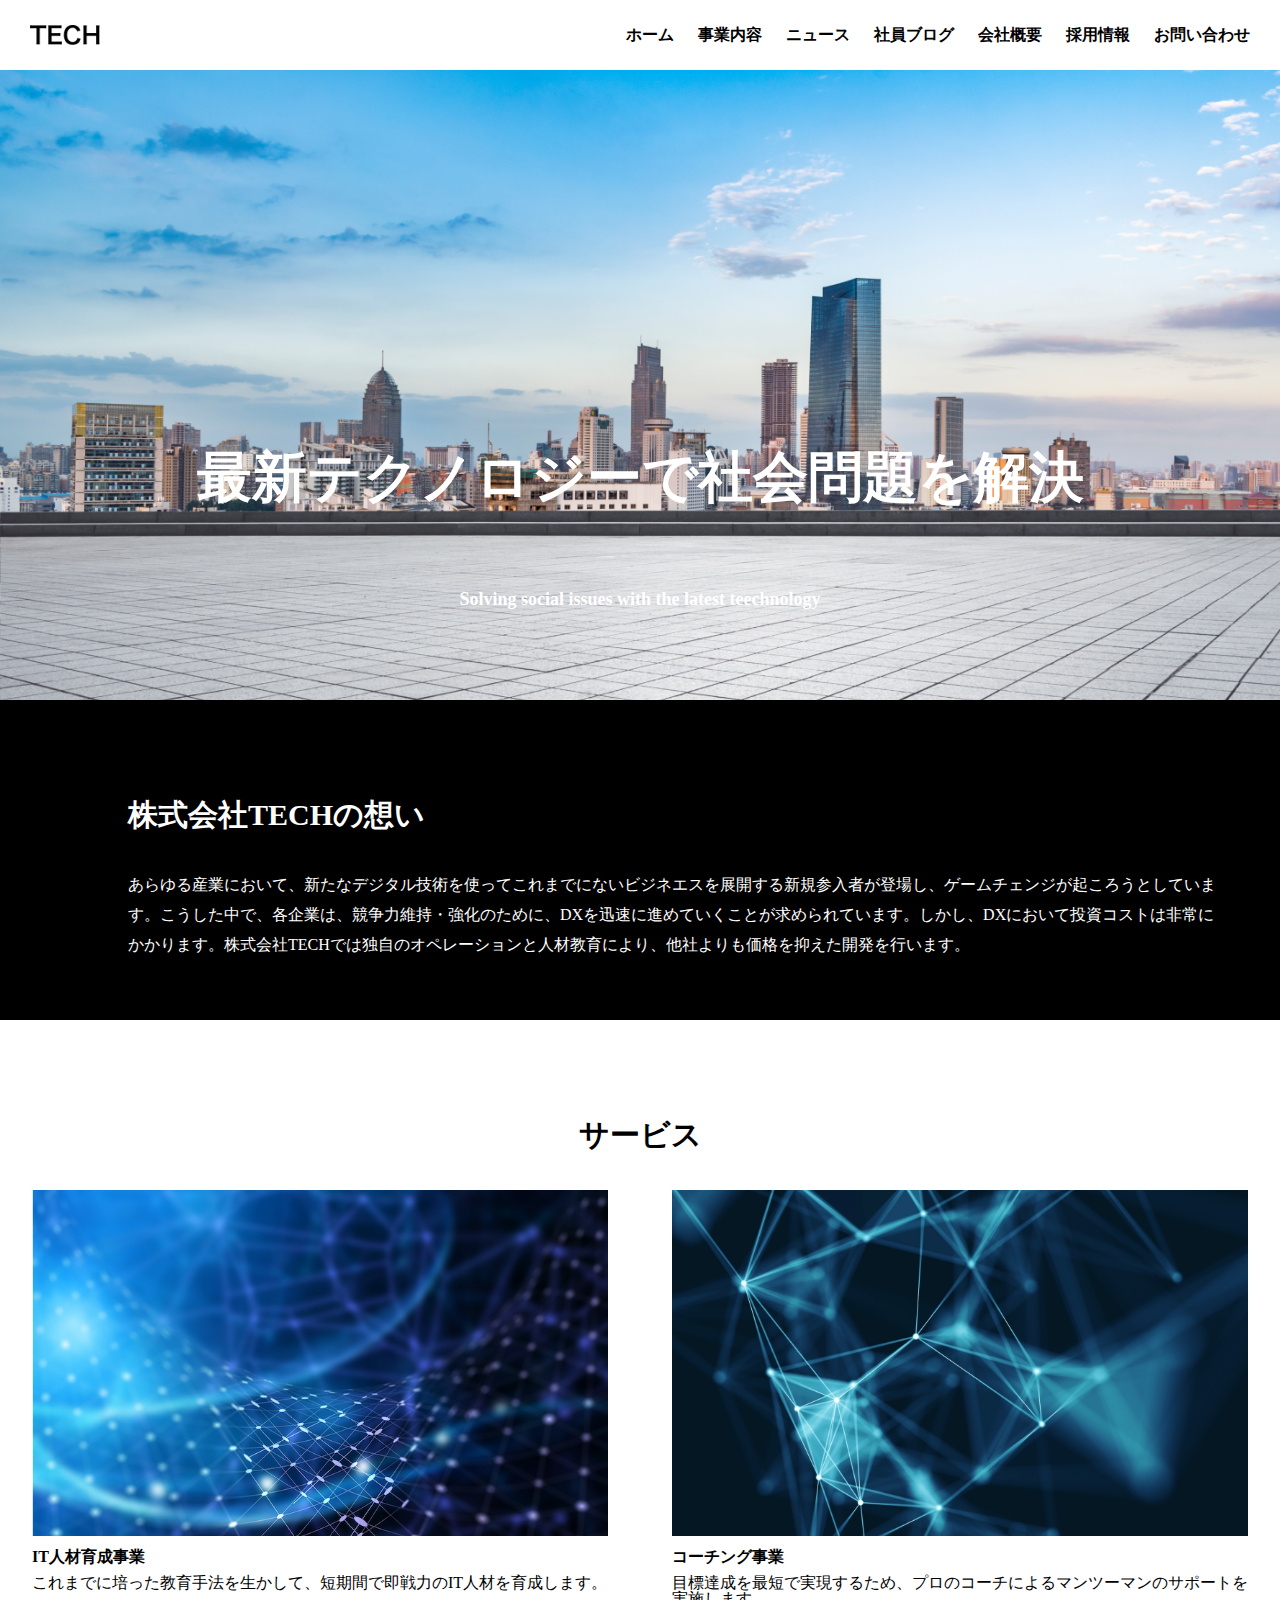
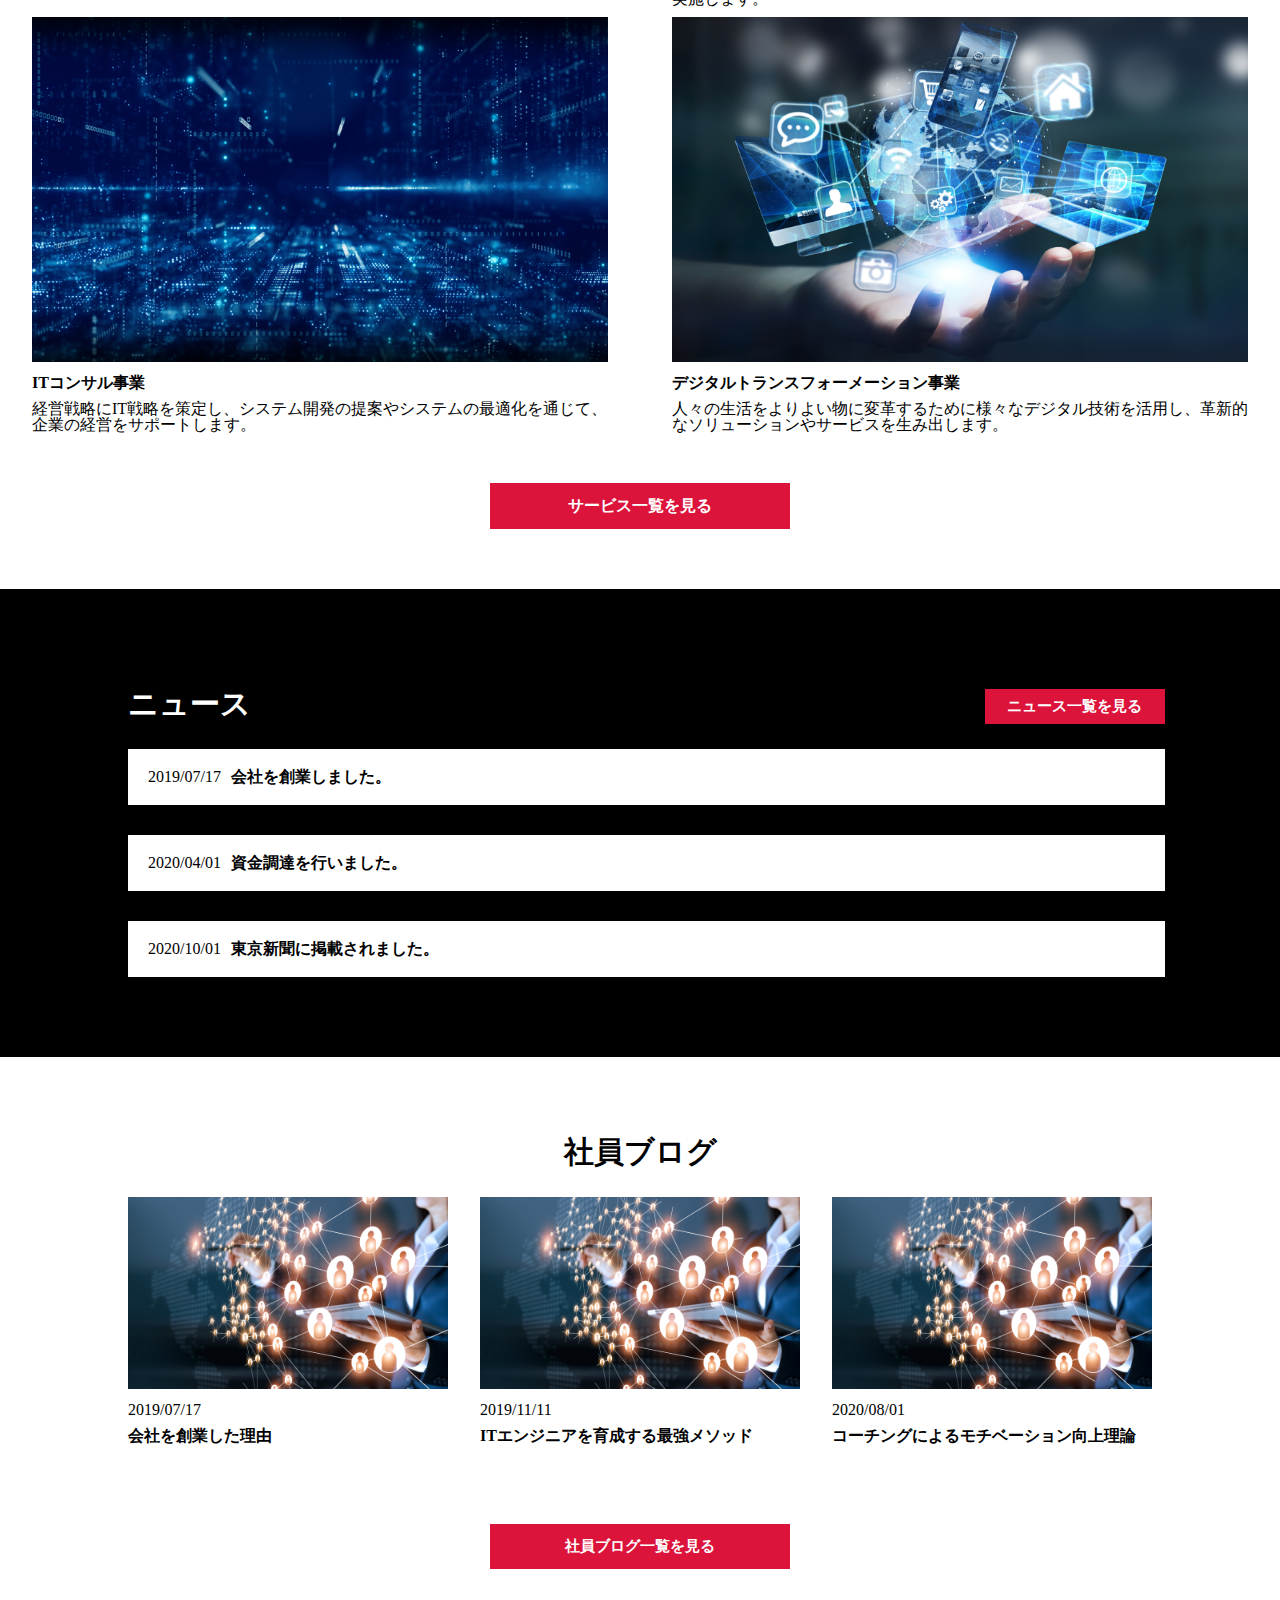
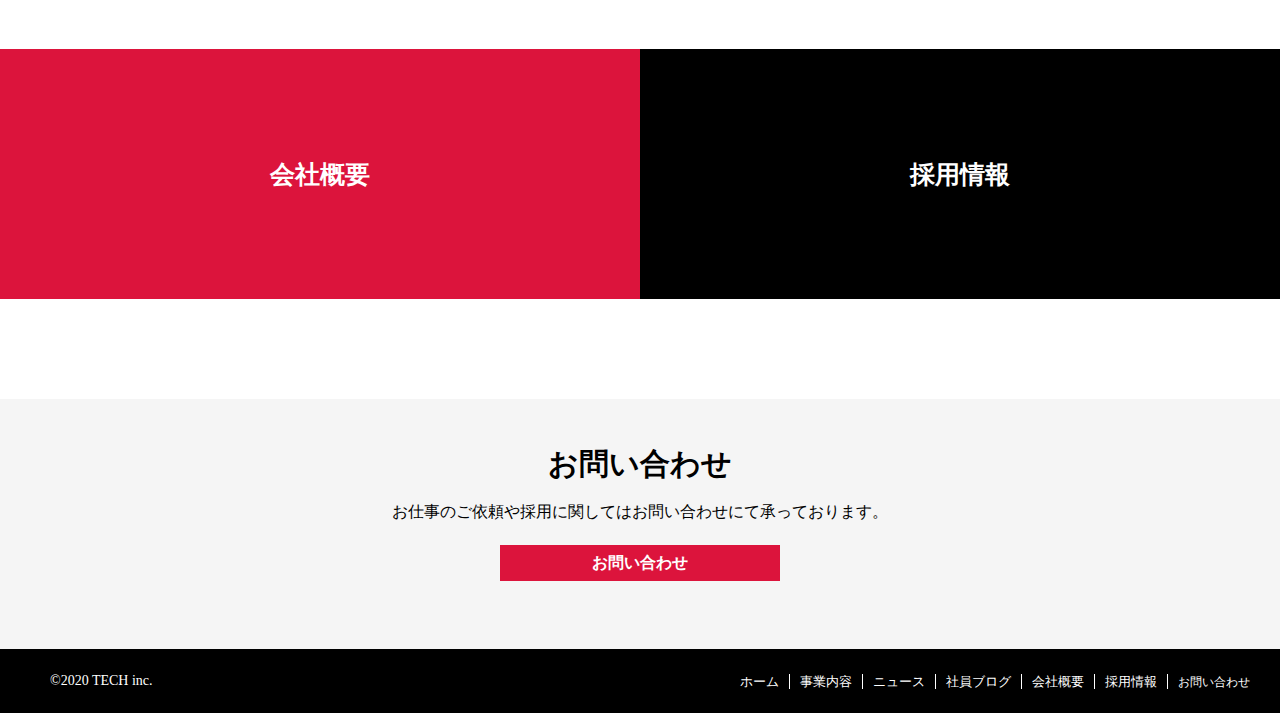
<file: index.htm>
<!DOCTYPE html>
<html lang="ja">
<head>
  <meta charset="UTF-8">
  <meta http-equiv="X-UA-Compatible" content="IE=edge">
  <meta name="viewport" content="width=device-width, initial-scale=1.0">
  <link rel="stylesheet" href=".//css/index.css">
  <link rel="stylesheet" href=".//css/reset.css">
  <title>株式会社TECH</title>
</head>
<body>
    <header class="header">
      <img class="header-img" src="img/logo.png">
      <div class="o">
          <nav class="header-a">
            <ul class="header-b">
              <il><a class="header-c1" href="./index.htm">ホーム</a></il>
              <il><a class="header-c1" href="./service.html">事業内容</a></il>
              <il><a class="header-c1" href="./news.html">ニュース</a></il>
              <il><a class="header-c1" href="./blog.html">社員ブログ</a></il>
              <il><a class="header-c1" href="./company.htm">会社概要</a></il>
              <il><a class="header-c1" href="./recruit.html">採用情報</a></il>
              <il><a class="header-c1" href="./contact.html">お問い合わせ</a></il>
            </ul>
          </nav>
          <nav class="nav" id="nav">
            <ul class="header-li">
              <li><a class="header-p1" href="./index.htm">ホーム</a></li>
              <li><a class="header-p1" href="./service.html">事業内容</a></li>
              <li><a class="header-p1" href="./news.html">ニュース</a></li>
              <li><a class="header-p1" href="./blog.html">社員ブログ</a></li>
              <li><a class="header-p1" href="./company.htm">会社概要</a></li>
              <li><a class="header-p1" href="./recruit.html">採用情報</a></li>
              <li><a class="header-p1" href="./contact.html">お問い合わせ</a></li>
            </ul>
          </nav>
          <div class="menu" id="menu">
            <span class="menu__line--top"></span>
            <span class="menu__line--middle"></span>
            <span class="menu__line--bottom"></span>
          </div>
        </div>
    </header>
  <main> 
      <div class="top1">
        <img class="top-img" src="img/mv.png">
          <h1 class="top1-h1">最新テクノロジーで社会問題を解決<p class="top1-p1">Solving social issues with the latest  teechnology</p></h1>
      </div>
      <div class="top2">
        <h2 class="top2-h2">株式会社TECHの想い</h2>
          <div class="top2-to-service">
              <p class="top2-p1">あらゆる産業において、新たなデジタル技術を使ってこれまでにないビジネエスを展開する新規参入者が登場し、ゲームチェンジが起ころうとしています。こうした中で、各企業は、競争力維持・強化のために、DXを迅速に進めていくことが求められています。しかし、DXにおいて投資コストは非常にかかります。株式会社TECHでは独自のオペレーションと人材教育により、他社よりも価格を抑えた開発を行います。</p>
            </div>
            <div class="service">
              <h2 class="service-h2-h2">サービス</h2>
              <div class="servce-e">
                <div class="service-1">
                  <div class="serviceimg"><img src="./img/service1.png"></div>
                  <h4 class="service-h4-">IT人材育成事業</h4>
                  <p class="service-p">これまでに培った教育手法を生かして、短期間で即戦力のIT人材を育成します。</p>
                </div>
                <div class="service-1">
                  <div class="serviceimg">
                    <img src="./img/service2.png">
                  </div>
                  <h4 class="service-h4-">コーチング事業</h4>
                  <p class="service-p">目標達成を最短で実現するため、プロのコーチによるマンツーマンのサポートを実施します。</p>
                </div>
                <div class="service-1">
                  <div class="serviceimg"><img src="./img/service3.png"></div>
                  <h4 class="service-h4-">ITコンサル事業</h4>
                  <p class="service-p">経営戦略にIT戦略を策定し、システム開発の提案やシステムの最適化を通じて、企業の経営をサポートします。</p>
                </div>
                <div class="service-1">
                  <div class="serviceimg"><img src="./img/service4.png"></div>
                  <div class="h4-p">
                    <h4 class="service-h4-">デジタルトランスフォーメーション事業</h4>
                    <p class="service-p">人々の生活をよりよい物に変革するために様々なデジタル技術を活用し、革新的なソリューションやサービスを生み出します。</p>
                  </div>
                </div>
              </div>
                  <div class="service-to-news">
                      <div class="service-bottom"><a href="./service.html">サービス一覧を見る</a></div>
                          <div class="news">
                            <div class="news-e">
                              <div class="news-r">
                                <div class="news-h2"><h2 class="nwes-h2-h2">ニュース</h2></div>
                                <div class="news-ran"><a href="./news.html">ニュース一覧を見る</a></div>
                              </div>
                              <div class="news-mid">
                                <a class="news-in">2019/07/17<p>会社を創業しました。</p></a>
                                <a class="news-in">2020/04/01<p>資金調達を行いました。</p></a>
                                <a class="news-in">2020/10/01<p>東京新聞に掲載されました。</p></a>
                              </div>
                            </div>
                          </div>
                          <div class="blog">
                            <div class="blog-h2"><h2 class="blog-h2-h2">社員ブログ</h2></div>
                            <div class="blog-mid">
                              <div class="blog-mid-1">
                                <a class="blog-img"><img src="./img/blog.png"></a>
                                <p class="blog-in1">2019/07/17</p>
                                <h4 class="blog-in2">会社を創業した理由</h4>
                              </div>
                              <div class="blog-mid-">
                                <a class="blog-img"><img src="./img/blog.png"></a>
                                <p class="blog-in1">2019/11/11</p>
                                <h4 class="blog-in2">ITエンジニアを育成する最強メソッド</h4>
                              </div>
                              <div class="blog-mid-3">
                                <a class="blog-img"><img src="./img/blog.png"></a>
                                <p class="blog-in1">2020/08/01<p>
                                <h4 class="blog-in2">コーチングによるモチベーション向上理論</h4>
                              </div>
                            </div>
                            <div class="blog-ran"><a href="./blog.html">社員ブログ一覧を見る</a></div>
                          </div>
                          <div class="mid">
                            <a class="a1" href="./company.htm"><h3 class="midl">会社概要</h3></a>
                            <a class="a2" href="./recruit.html"><h3 class="midr">採用情報</h3></a>
                          </div>
                          <div class="bottom">
                            <h3 class="bottom-h3">お問い合わせ</h3>
                            <p class="bottom-p">お仕事のご依頼や採用に関してはお問い合わせにて承っております。</p>
                            <div class="bottom-ran"><a href="./contact.html">お問い合わせ</a></div>
                          </div>
                          <div class="bottom-header">
                            <header class="bottom-header1">
                              <p class="botttom-header-p">&COPY;2020 TECH inc.</p>
                              <nav class="bottom-nav">
                                <ul class="bottom-li">
                                  <li><a class="bottom-headera" href="./index.htm">ホーム</a></li>
                                  <li><a class="bottom-headera" href="./service.html">事業内容</a></li>
                                  <li><a class="bottom-headera" href="./news.html">ニュース</a></li>
                                  <li><a class="bottom-headera" href="./blog.html">社員ブログ</a></li>
                                  <li><a class="bottom-headera" href="./contact.html">会社概要</a></li>
                                  <li><a class="bottom-headera" href="./recruit.html">採用情報</a></li>
                                  <li><a class="bottom-headerb" href="./contact.html">お問い合わせ</a></li>
                                </ul>
                              </nav>
                            </header>
                          </div>
            </div>
    </main>



  <script src="js/main.js"></script>
</body>
</html>
</file>
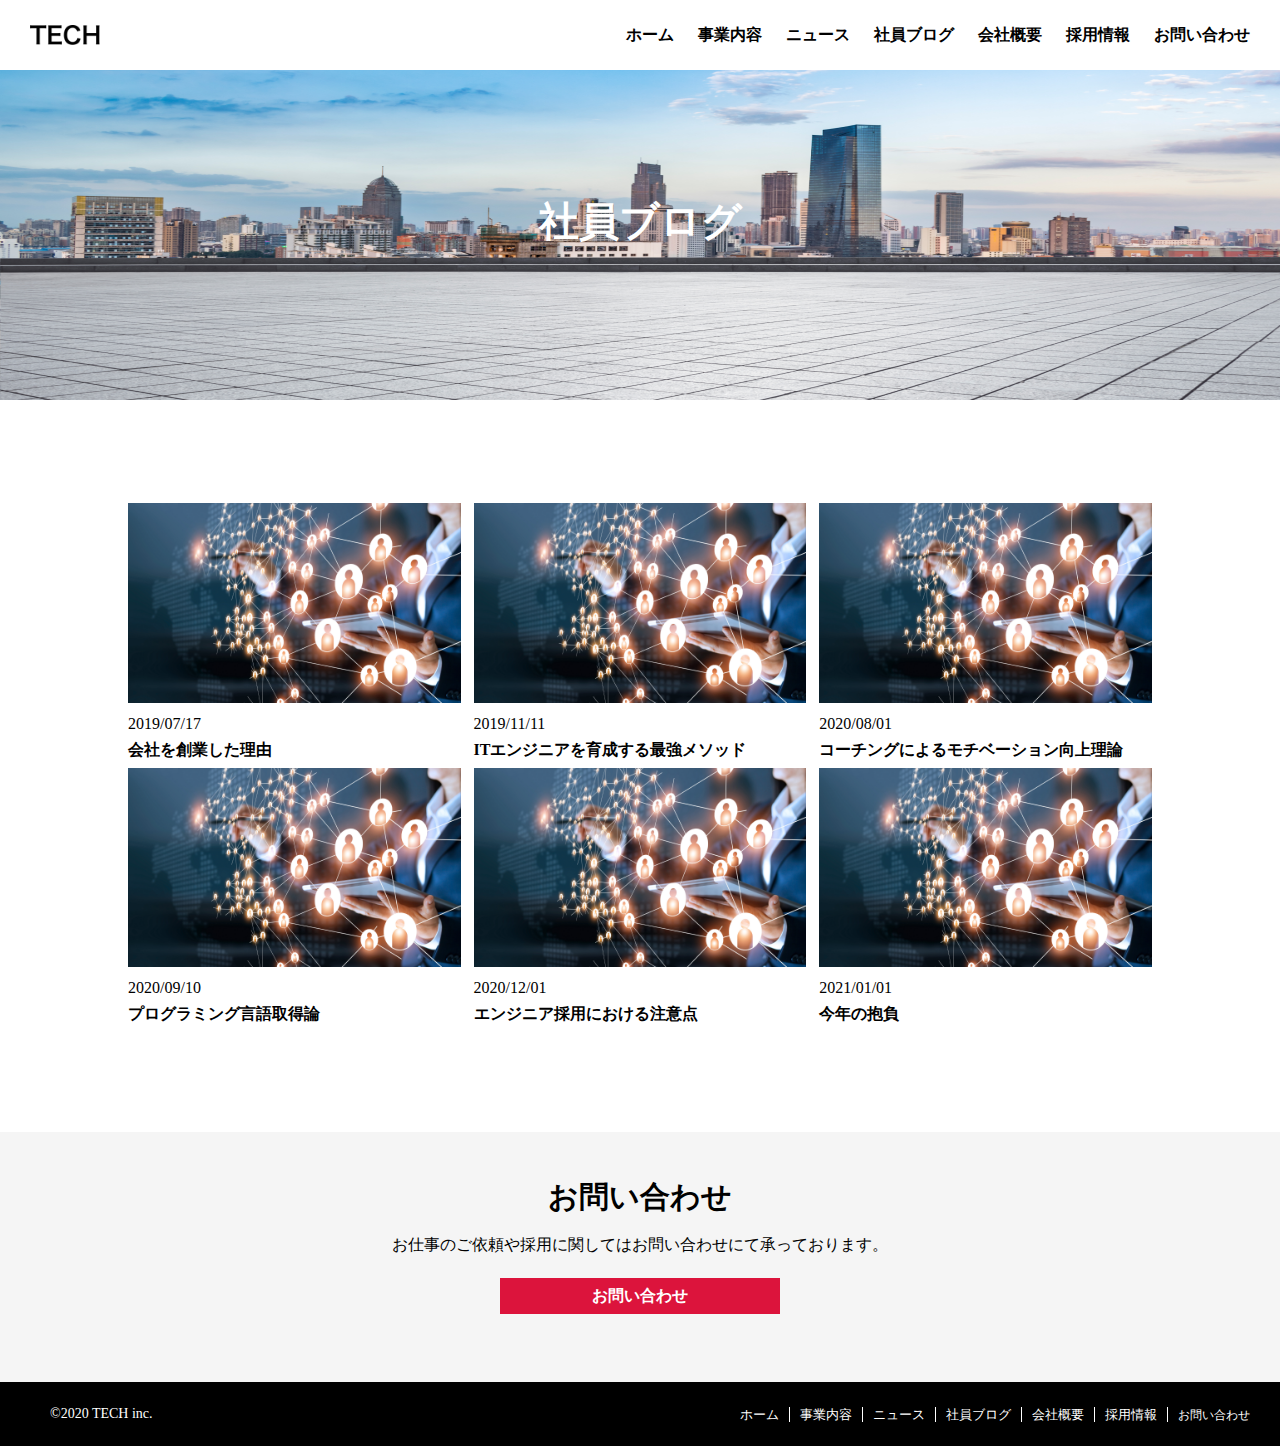
<file: blog.html>
<!DOCTYPE html>
<html lang="ja">

<head>
  <meta charset="UTF-8">
  <meta http-equiv="X-UA-Compatible" content="IE=edge">
  <meta name="viewport" content="width=device-width, initial-scale=1.0">
  <link rel="stylesheet" href=".//css/blog.css">
  <link rel="stylesheet" href=".//css/reset.css">
  <title>株式会社TECH</title>
</head>

<body>
    <header class="header">
      <img class="header-img" src="img/logo.png">
      <div class="o">
        <nav class="header-a">
          <ul class="header-b">
            <il><a class="header-c1" href="./index.htm">ホーム</a></il>
            <il><a class="header-c1" href="./service.html">事業内容</a></il>
            <il><a class="header-c1" href="./news.html">ニュース</a></il>
            <il><a class="header-c1" href="./blog.html">社員ブログ</a></il>
            <il><a class="header-c1" href="./company.htm">会社概要</a></il>
            <il><a class="header-c1" href="./recruit.html">採用情報</a></il>
            <il><a class="header-c1" href="./contact.html">お問い合わせ</a></il>
          </ul>
        </nav>
        <nav class="nav" id="nav">
          <ul class="header-li">
            <li><a class="header-p1" href="./index.htm">ホーム</a></li>
            <li><a class="header-p1" href="./service.html">事業内容</a></li>
            <li><a class="header-p1" href="./news.html">ニュース</a></li>
            <li><a class="header-p1" href="./blog.html">社員ブログ</a></li>
            <li><a class="header-p1" href="./company.htm">会社概要</a></li>
            <li><a class="header-p1" href="./recruit.html">採用情報</a></li>
            <li><a class="header-p1" href="./contact.html">お問い合わせ</a></li>
          </ul>
        </nav>
        <div class="menu" id="menu">
          <span class="menu__line--top"></span>
          <span class="menu__line--middle"></span>
          <span class="menu__line--bottom"></span>
        </div>
      </div>
    </header>
  <main>
    <div class="top1">
      <img class="top-img" src="img/mv.png">
      <h1 class="top1-h1">社員ブログ</h1>
    </div>
    <div class="mid">
      <div class="mid-1">
        <a class="mid-img" href="./blog.html"><img src="img/blog.png"></a>
        <p class="mid-p1">2019/07/17</p>
        <a href="./blog.html" class="mid-p2">会社を創業した理由</a>
      </div>
      <div class="mid-">
        <a class="mid-img" href="./blog.html"><img src="img/blog.png"></a>
        <p class="mid-p1">2019/11/11</p>
        <a href="./blog.html" class="mid-p2">ITエンジニアを育成する最強メソッド</a>
      </div>
      <div class="mid-3">
        <a class="mid-img" href="./blog.html"><img src="img/blog.png"></a>
        <p class="mid-p1">2020/08/01</p>
        <a href="./blog.html"><p class="mid-p2">コーチングによるモチベーション向上理論</p></a>
      </div>
      <div class="mid-4">
        <a class="mid-img" href="./blog.html"><img src="img/blog.png"></a>
        <p class="mid-p1">2020/09/10</p>
        <a href="./blog.html" ><p class="mid-p2">プログラミング言語取得論</p></a>
      </div>
      <div class="mid-">
        <a class="mid-img" href="./blog.html"><img src="img/blog.png"></a>
        <p class="mid-p1">2020/12/01</p>
        <a href="./blog.html" class="mid-p2">エンジニア採用における注意点</a>
      </div>
      <div class="mid-6">
        <a class="mid-img" href="./blog.html"><img src="img/blog.png"></a>
        <p class="mid-p1">2021/01/01</p>
        <a href="./blog.html" class="mid-p2">今年の抱負</a>
      </div>
    </div>
      <div class="bottom">
        <h3 class="bottom-h3">お問い合わせ</h3>
        <p class="bottom-p">お仕事のご依頼や採用に関してはお問い合わせにて承っております。</p>
        <div class="bottom-ran"><a href="./contact.html">お問い合わせ</a></div>
      </div>
      <div class="bottom-header">
        <header class="bottom-header1">
          <p class="botttom-a">&COPY;2020 TECH inc.</p>
          <nav class="bottom-nav">
            <ul class="bottom-li">
              <li><a class="bottom-headera" href="./index.htm">ホーム</a></li>
              <li><a class="bottom-headera" href="./service.html">事業内容</a></li>
              <li><a class="bottom-headera" href="./news.html">ニュース</a></li>
              <li><a class="bottom-headera" href="./blog.html">社員ブログ</a></li>
              <li><a class="bottom-headera" href="./contact.html">会社概要</a></li>
              <li><a class="bottom-headera" href="./recruit.html">採用情報</a></li>
              <li><a class="bottom-headerb" href="./contact.html">お問い合わせ</a></li>
            </ul>
          </nav>
        </header>
      </div>
    </div>
  </main>



  <script src="js/main.js"></script>
</body>

</html>
</file>
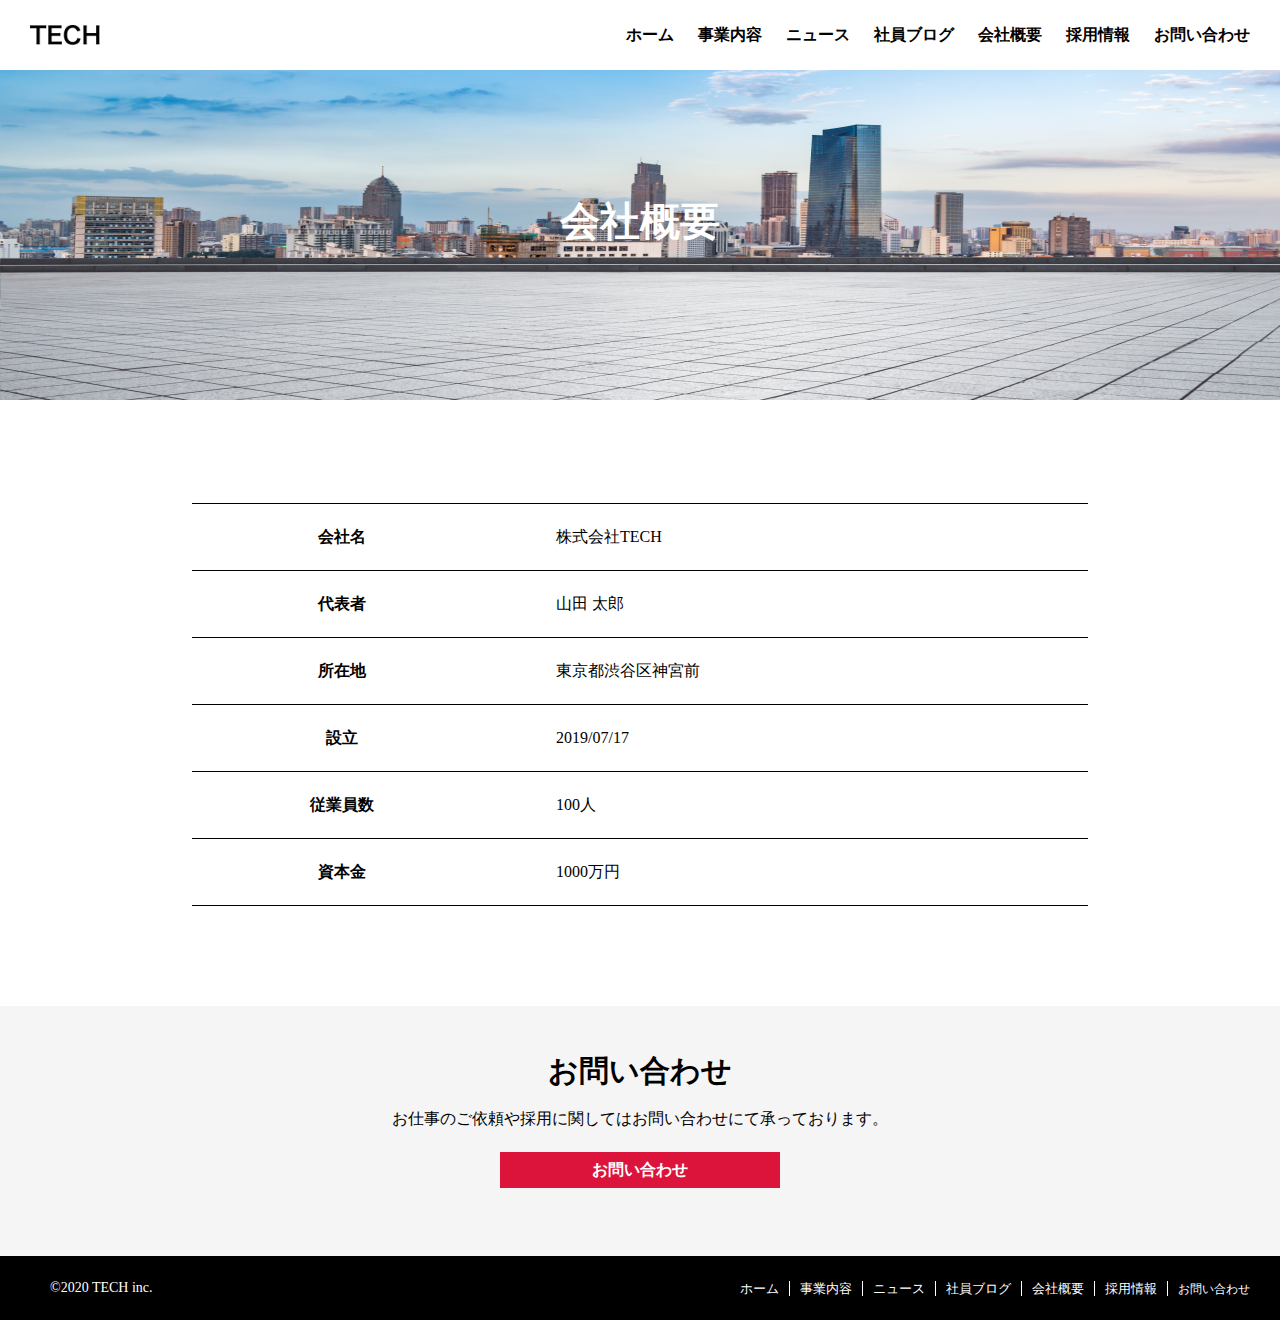
<file: company.htm>
<!DOCTYPE html>
<html lang="ja">

<head>
  <meta charset="UTF-8">
  <meta http-equiv="X-UA-Compatible" content="IE=edge">
  <meta name="viewport" content="width=device-width, initial-scale=1.0">
  <link rel="stylesheet" href=".//css/company.css">
  <link rel="stylesheet" href=".//css/reset.css">
  <title>株式会社TECH</title>
</head>

<body>
    <header class="header">
      <img class="header-img" src="img/logo.png">
      <div class="o">
        <nav class="header-a">
          <ul class="header-b">
            <il><a class="header-c1" href="./index.htm">ホーム</a></il>
            <il><a class="header-c1" href="./service.html">事業内容</a></il>
            <il><a class="header-c1" href="./news.html">ニュース</a></il>
            <il><a class="header-c1" href="./blog.html">社員ブログ</a></il>
            <il><a class="header-c1" href="./company.htm">会社概要</a></il>
            <il><a class="header-c1" href="./recruit.html">採用情報</a></il>
            <il><a class="header-c1" href="./contact.html">お問い合わせ</a></il>
          </ul>
        </nav>
        <nav class="nav" id="nav">
          <ul class="header-li">
            <li><a class="header-p1" href="./index.htm">ホーム</a></li>
            <li><a class="header-p1" href="./service.html">事業内容</a></li>
            <li><a class="header-p1" href="./news.html">ニュース</a></li>
            <li><a class="header-p1" href="./blog.html">社員ブログ</a></li>
            <li><a class="header-p1" href="./company.htm">会社概要</a></li>
            <li><a class="header-p1" href="./recruit.html">採用情報</a></li>
            <li><a class="header-p1" href="./contact.html">お問い合わせ</a></li>
          </ul>
        </nav>
        <div class="menu" id="menu">
          <span class="menu__line--top"></span>
          <span class="menu__line--middle"></span>
          <span class="menu__line--bottom"></span>
        </div>
      </div>
    </header>
  <main>
    <div class="top1">
      <img class="top-img" src="img/mv.png">
      <h1 class="top1-h1">会社概要</h1>
    </div>
    <div class="mid">
      <div class="mid-">
        <table>
          <tr>
            <th>会社名</th>
            <td>株式会社TECH</td>
          </tr>
        </table>
      </div>
      <div class="mid-">
        <table>
          <tr>
            <th>代表者</th>
            <td>山田 太郎</td>
          </tr>
        </table>
      </div>
      <div class="mid-">
        <table>
          <tr>
            <th>所在地</th>
            <td>東京都渋谷区神宮前</td>
          </tr>
        </table>
      </div>
      <div class="mid-">
        <table>
          <tr>
            <th>設立</th>
            <td>2019/07/17</td>
          </tr>
        </table>
      </div>
      <div class="mid-">
        <table>
          <tr>
            <th>従業員数</th>
            <td>100人</td>
          </tr>
        </table>
      </div>
      <div class="mid-">
        <table>
          <tr>
            <th>資本金</th>
            <td>1000万円</td>
          </tr>
        </table>
      </div>
    </div>
      <div class="bottom">
        <h3 class="bottom-h3">お問い合わせ</h3>
        <p class="bottom-p">お仕事のご依頼や採用に関してはお問い合わせにて承っております。</p>
        <div class="bottom-ran"><a href="./contact.html">お問い合わせ</a></div>
      </div>
      <div class="bottom-header">
        <header class="bottom-header1">
          <p class="botttom-a">&COPY;2020 TECH inc.</p>
          <nav class="bottom-nav">
            <ul class="bottom-li">
              <li><a class="bottom-headera" href="./index.htm">ホーム</a></li>
              <li><a class="bottom-headera" href="./service.html">事業内容</a></li>
              <li><a class="bottom-headera" href="./news.html">ニュース</a></li>
              <li><a class="bottom-headera" href="./blog.html">社員ブログ</a></li>
              <li><a class="bottom-headera" href="./contact.html">会社概要</a></li>
              <li><a class="bottom-headera" href="./recruit.html">採用情報</a></li>
              <li><a class="bottom-headerb" href="./contact.html">お問い合わせ</a></li>
            </ul>
          </nav>
        </header>
      </div>
    </div>
  </main>



  <script src="js/main.js"></script>
</body>

</html>
</file>
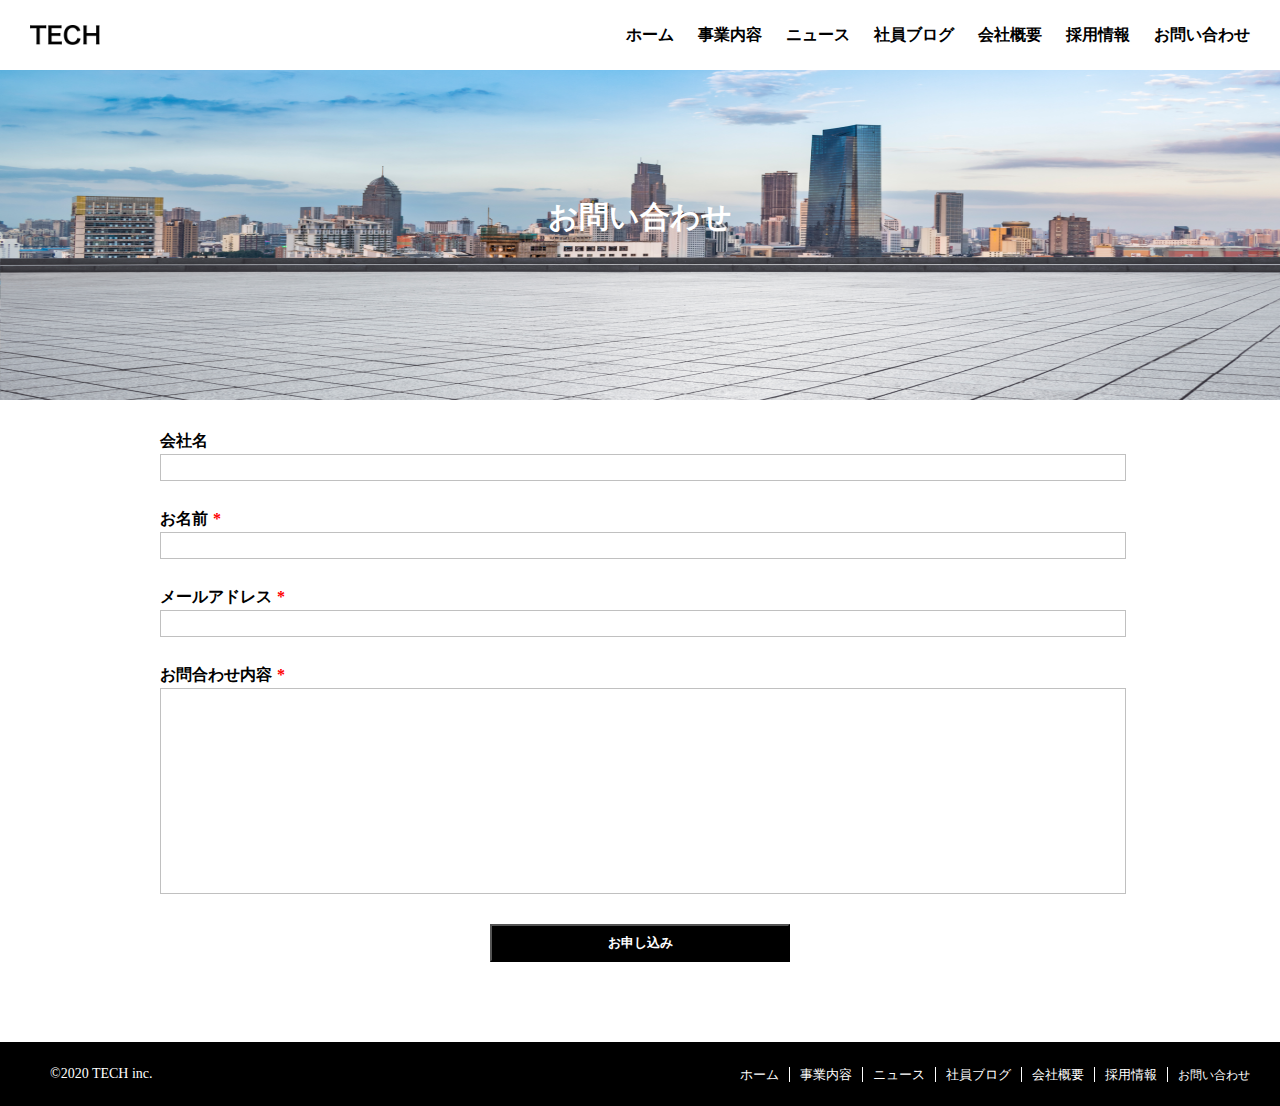
<file: contact.html>
<!DOCTYPE html>
<html lang="ja">

<head>
  <meta charset="UTF-8">
  <meta http-equiv="X-UA-Compatible" content="IE=edge">
  <meta name="viewport" content="width=device-width, initial-scale=1.0">
  <link rel="stylesheet" href=".//css/contact.css">
  <link rel="stylesheet" href=".//css/reset.css">
  <title>株式会社TECH</title>
</head>

<body>
    <header class="header">
      <img class="header-img" src="img/logo.png">
      <div class="o">
        <nav class="header-a">
          <ul class="header-b">
            <il><a class="header-c1" href="./index.htm">ホーム</a></il>
            <il><a class="header-c1" href="./service.html">事業内容</a></il>
            <il><a class="header-c1" href="./news.html">ニュース</a></il>
            <il><a class="header-c1" href="./blog.html">社員ブログ</a></il>
            <il><a class="header-c1" href="./company.htm">会社概要</a></il>
            <il><a class="header-c1" href="./recruit.html">採用情報</a></il>
            <il><a class="header-c1" href="./contact.html">お問い合わせ</a></il>
          </ul>
        </nav>
        <nav class="nav" id="nav">
          <ul class="header-li">
            <li><a class="header-p1" href="./index.htm">ホーム</a></li>
            <li><a class="header-p1" href="./service.html">事業内容</a></li>
            <li><a class="header-p1" href="./news.html">ニュース</a></li>
            <li><a class="header-p1" href="./blog.html">社員ブログ</a></li>
            <li><a class="header-p1" href="./company.htm">会社概要</a></li>
            <li><a class="header-p1" href="./recruit.html">採用情報</a></li>
            <li><a class="header-p1" href="./contact.html">お問い合わせ</a></li>
          </ul>
        </nav>
        <div class="menu" id="menu">
          <span class="menu__line--top"></span>
          <span class="menu__line--middle"></span>
          <span class="menu__line--bottom"></span>
        </div>
      </div>
    </header>
  <main>
    <div class="top1">
      <img class="top-img" src="img/mv.png">
      <h1 class="top1-h1">お問い合わせ</h1>
    </div>
    <div class="mid">
      <form action="" method="POST">
        <div class="mid-">
            <h4>会社名</h4>
            <input type="text">
        </div>
        <div class="mid-">
          <h4>お名前<span>*</span></h4>
          <input type="text" required>
        </div>
        <div class="mid-">
          <h4>メールアドレス<span>*</span></h4>
          <input type="email" required="required">
        </div>
        <div class="mid-">
          <h4>お問合わせ内容<span>*</span></h4>
          <textarea name="text" cols="30" rows="3" required="required"></textarea>
        </div>
        <div class="mid-5">
          <input type="submit" value="お申し込み" class="mid-submit">
        </div>
      </form>
    </div>
      <div class="bottom-header">
        <header class="bottom-header1">
          <p class="botttom-a"> &COPY;2020 TECH inc.</p>
          <nav class="bottom-nav">
            <ul class="bottom-li">
              <li><a class="bottom-headera" href="./index.htm">ホーム</a></li>
              <li><a class="bottom-headera" href="./service.html">事業内容</a></li>
              <li><a class="bottom-headera" href="./news.html">ニュース</a></li>
              <li><a class="bottom-headera" href="./blog.html">社員ブログ</a></li>
              <li><a class="bottom-headera" href="./contact.html">会社概要</a></li>
              <li><a class="bottom-headera" href="./recruit.html">採用情報</a></li>
              <li><a class="bottom-headerb" href="./contact.html">お問い合わせ</a></li>
            </ul>
          </nav>
        </header>
      </div>
    </div>
  </main>



  <script src="js/main.js"></script>
</body>

</html>
</file>
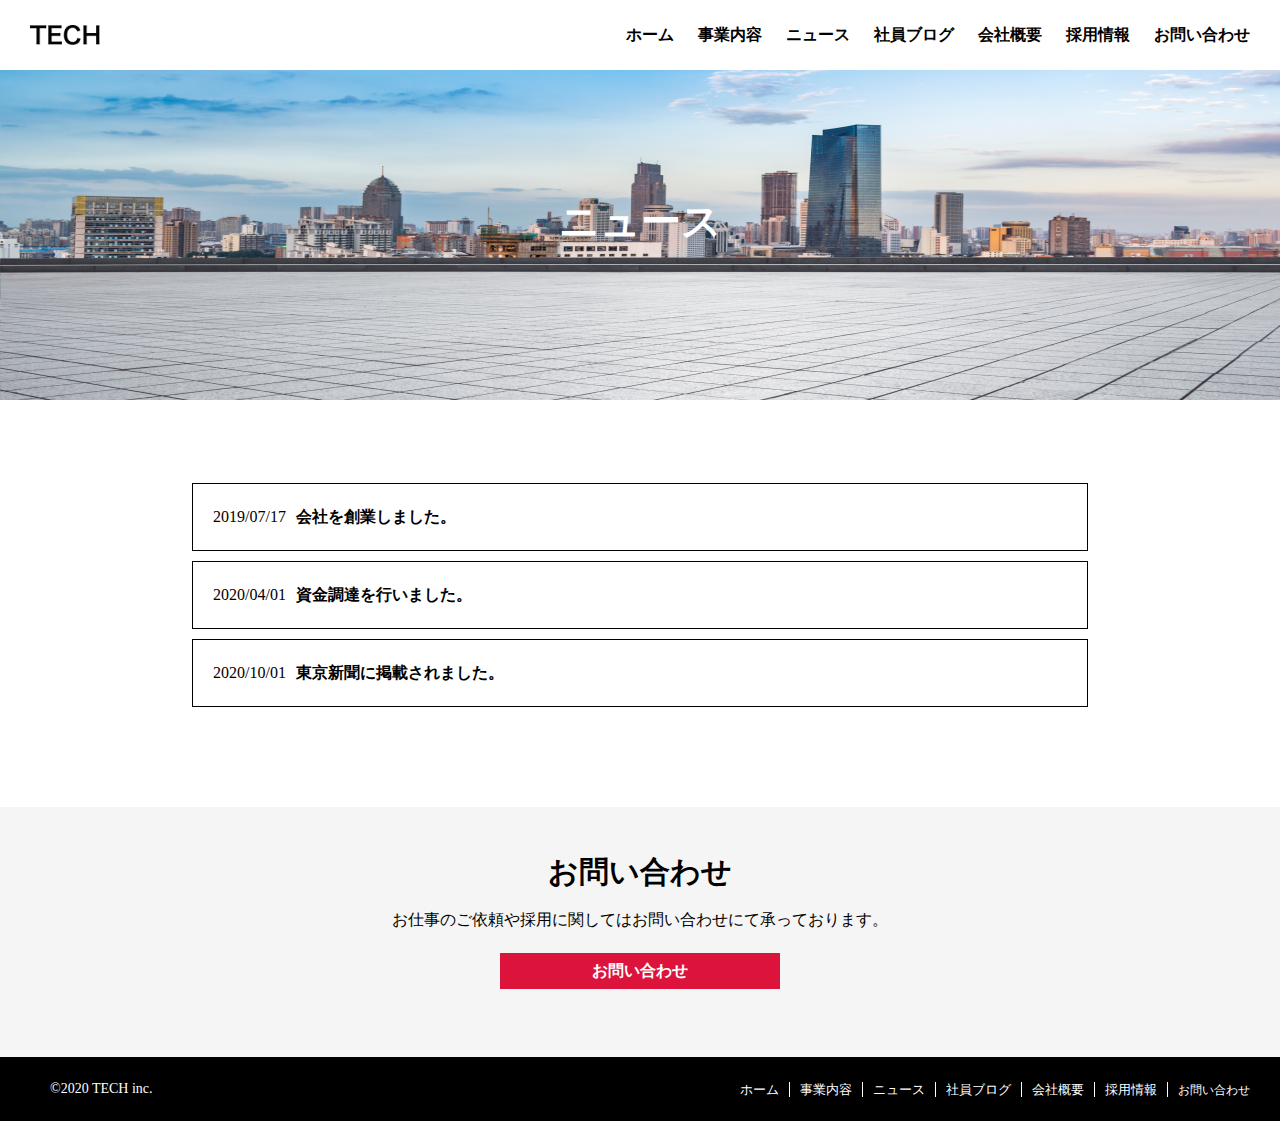
<file: news.html>
<!DOCTYPE html>
<html lang="ja">

<head>
  <meta charset="UTF-8">
  <meta http-equiv="X-UA-Compatible" content="IE=edge">
  <meta name="viewport" content="width=device-width, initial-scale=1.0">
  <link rel="stylesheet" href=".//css/news.css">
  <link rel="stylesheet" href=".//css/reset.css">
  <title>株式会社TECH</title>
</head>

<body>
    <header class="header">
      <img class="header-img" src="img/logo.png">
      <div class="o">
        <nav class="header-a">
          <ul class="header-b">
            <il><a class="header-c1" href="./index.htm">ホーム</a></il>
            <il><a class="header-c1" href="./service.html">事業内容</a></il>
            <il><a class="header-c1" href="./news.html">ニュース</a></il>
            <il><a class="header-c1" href="./blog.html">社員ブログ</a></il>
            <il><a class="header-c1" href="./company.htm">会社概要</a></il>
            <il><a class="header-c1" href="./recruit.html">採用情報</a></il>
            <il><a class="header-c1" href="./contact.html">お問い合わせ</a></il>
          </ul>
        </nav>
        <nav class="nav" id="nav">
          <ul class="header-li">
            <li><a class="header-p1" href="./index.htm">ホーム</a></li>
            <li><a class="header-p1" href="./service.html">事業内容</a></li>
            <li><a class="header-p1" href="./news.html">ニュース</a></li>
            <li><a class="header-p1" href="./blog.html">社員ブログ</a></li>
            <li><a class="header-p1" href="./company.htm">会社概要</a></li>
            <li><a class="header-p1" href="./recruit.html">採用情報</a></li>
            <li><a class="header-p1" href="./contact.html">お問い合わせ</a></li>
          </ul>
        </nav>
        <div class="menu" id="menu">
          <span class="menu__line--top"></span>
          <span class="menu__line--middle"></span>
          <span class="menu__line--bottom"></span>
        </div>
      </div>
    </header>
  <main>
    <div class="top1">
      <img class="top-img" src="img/mv.png">
      <h1 class="top1-h1">ニュース</h1>
    </div>
      <div class="e">
        <div class="mid">
          <a href="./news.html">
            <div class="mid-">
              <p class="mid-p1">2019/07/17</p>
              <p class="mid-p2">会社を創業しました。</p>
            </div>
          </a>
          <a href=>
            <div class="mid-">
              <p class="mid-p1">2020/04/01</p>
              <p class="mid-p2">資金調達を行いました。</p>
            </div>
          </a>
          <a href="">
            <div class="mid-">
              <p class="mid-p1">2020/10/01</p>
              <p class="mid-p2">東京新聞に掲載されました。</p>
            </div>
          </a>
        </div>
      </div>
          <div class="bottom">
            <h3 class="bottom-h3">お問い合わせ</h3>
            <p class="bottom-p">お仕事のご依頼や採用に関してはお問い合わせにて承っております。</p>
            <div class="bottom-ran"><a href="./contact.html">お問い合わせ</a></div>
          </div>
          <div class="bottom-header">
            <header class="bottom-header1">
              <p class="botttom-a">&COPY;2020 TECH inc.</p>
              <nav class="bottom-nav">
                <ul class="bottom-li">
                  <li><a class="bottom-headera" href="./index.htm">ホーム</a></li>
                  <li><a class="bottom-headera" href="./service.html">事業内容</a></li>
                  <li><a class="bottom-headera" href="./news.html">ニュース</a></li>
                  <li><a class="bottom-headera" href="./blog.html">社員ブログ</a></li>
                  <li><a class="bottom-headera" href="./contact.html">会社概要</a></li>
                  <li><a class="bottom-headera" href="./recruit.html">採用情報</a></li>
                  <li><a class="bottom-headerb" href="./contact.html">お問い合わせ</a></li>
                </ul>
              </nav>
            </header>
          </div>
        </div>
  </main>



  <script src="js/main.js"></script>
</body>

</html>
</file>
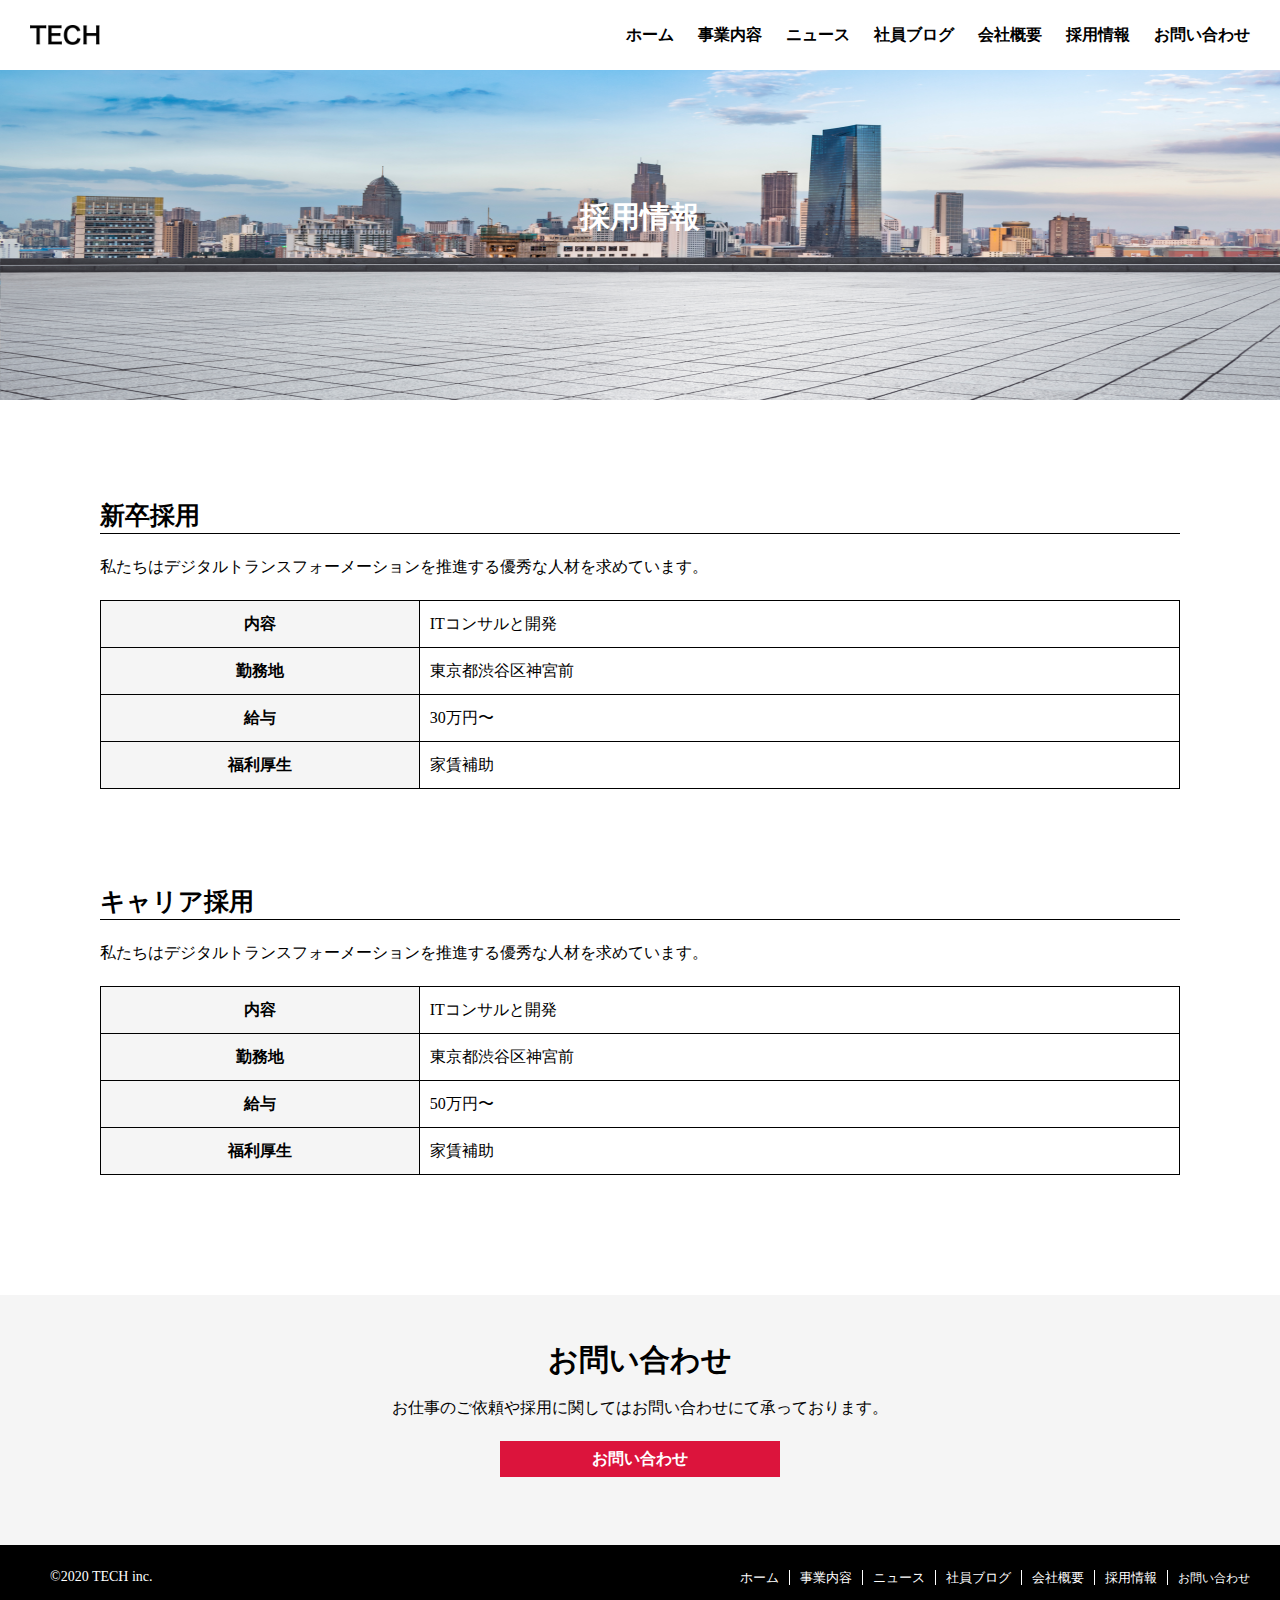
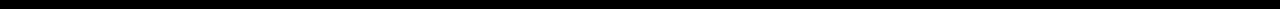
<file: recruit.html>
<!DOCTYPE html>
<html lang="ja">

<head>
  <meta charset="UTF-8">
  <meta http-equiv="X-UA-Compatible" content="IE=edge">
  <meta name="viewport" content="width=device-width, initial-scale=1.0">
  <link rel="stylesheet" href=".//css/recruit.css">
  <link rel="stylesheet" href=".//css/reset.css">
  <title>株式会社TECH</title>
</head>

<body>
      <header class="header">
        <img class="header-img" src="img/logo.png">
        <div class="o">
          <nav class="header-a">
            <ul class="header-b">
              <il><a class="header-c1" href="./index.htm">ホーム</a></il>
              <il><a class="header-c1" href="./service.html">事業内容</a></il>
              <il><a class="header-c1" href="./news.html">ニュース</a></il>
              <il><a class="header-c1" href="./blog.html">社員ブログ</a></il>
              <il><a class="header-c1" href="./company.htm">会社概要</a></il>
              <il><a class="header-c1" href="./recruit.html">採用情報</a></il>
              <il><a class="header-c1" href="./contact.html">お問い合わせ</a></il>
            </ul>
          </nav>
          <nav class="nav" id="nav">
            <ul class="header-li">
              <li><a class="header-p1" href="./index.htm">ホーム</a></li>
              <li><a class="header-p1" href="./service.html">事業内容</a></li>
              <li><a class="header-p1" href="./news.html">ニュース</a></li>
              <li><a class="header-p1" href="./blog.html">社員ブログ</a></li>
              <li><a class="header-p1" href="./company.htm">会社概要</a></li>
              <li><a class="header-p1" href="./recruit.html">採用情報</a></li>
              <li><a class="header-p1" href="./contact.html">お問い合わせ</a></li>
            </ul>
          </nav>
          <div class="menu" id="menu">
            <span class="menu__line--top"></span>
            <span class="menu__line--middle"></span>
            <span class="menu__line--bottom"></span>
          </div>
        </div>
      </header>
  <main>
    <div class="top1">
      <img class="top-img" src="img/mv.png">
      <h1 class="top1-h1">採用情報</h1>
    </div>
    <div class="mid">
      <div class="mid-">
        <h4 class="mid-h4-1">新卒採用</h4>
        <p class="mid-p-1">私たちはデジタルトランスフォーメーションを推進する優秀な人材を求めています。</p>
        <table>
          <tr>
            <th>内容</th>
            <td>ITコンサルと開発</td>
          </tr>
          <tr>
            <th>勤務地</th>
            <td>東京都渋谷区神宮前</td>
          </tr>
          <tr>
            <th>給与</th>
            <td>30万円〜</td>
          </tr>
          <tr>
            <th>福利厚生</th>
            <td>家賃補助</td>
          </tr>
        </table>
      </div>
      <div class="mid-">
        <h4 class="mid-h4-2">キャリア採用</h4>
        <p class="mid-p-2">私たちはデジタルトランスフォーメーションを推進する優秀な人材を求めています。</p>
        <table>
          <tr>
            <th>内容</th>
            <td>ITコンサルと開発</td>
          </tr>
          <tr>
            <th>勤務地</th>
            <td>東京都渋谷区神宮前</td>
          </tr>
          <tr>
            <th>給与</th>
            <td>50万円〜</td>
          </tr>
          <tr>
            <th>福利厚生</th>
            <td>家賃補助</td>
          </tr>
        </table>
      </div>
    </div>
      <div class="bottom">
        <h3 class="bottom-h3">お問い合わせ</h3>
        <p class="bottom-p">お仕事のご依頼や採用に関してはお問い合わせにて承っております。</p>
        <div class="bottom-ran"><a href="./contact.html">お問い合わせ</a></div>
      </div>
      <div class="bottom-header">
        <header class="bottom-header1">
          <p class="botttom-a">&COPY;2020 TECH inc.</p>
          <nav class="bottom-nav">
            <ul class="bottom-li">
              <li><a class="bottom-headera" href="./index.htm">ホーム</a></li>
              <li><a class="bottom-headera" href="./service.html">事業内容</a></li>
              <li><a class="bottom-headera" href="./news.html">ニュース</a></li>
              <li><a class="bottom-headera" href="./blog.html">社員ブログ</a></li>
              <li><a class="bottom-headera" href="./contact.html">会社概要</a></li>
              <li><a class="bottom-headera" href="./recruit.html">採用情報</a></li>
              <li><a class="bottom-headerb" href="./contact.html">お問い合わせ</a></li>
            </ul>
          </nav>
        </header>
      </div>
    </div>
  </main>



  <script src="js/main.js"></script>
</body>

</html>
</file>
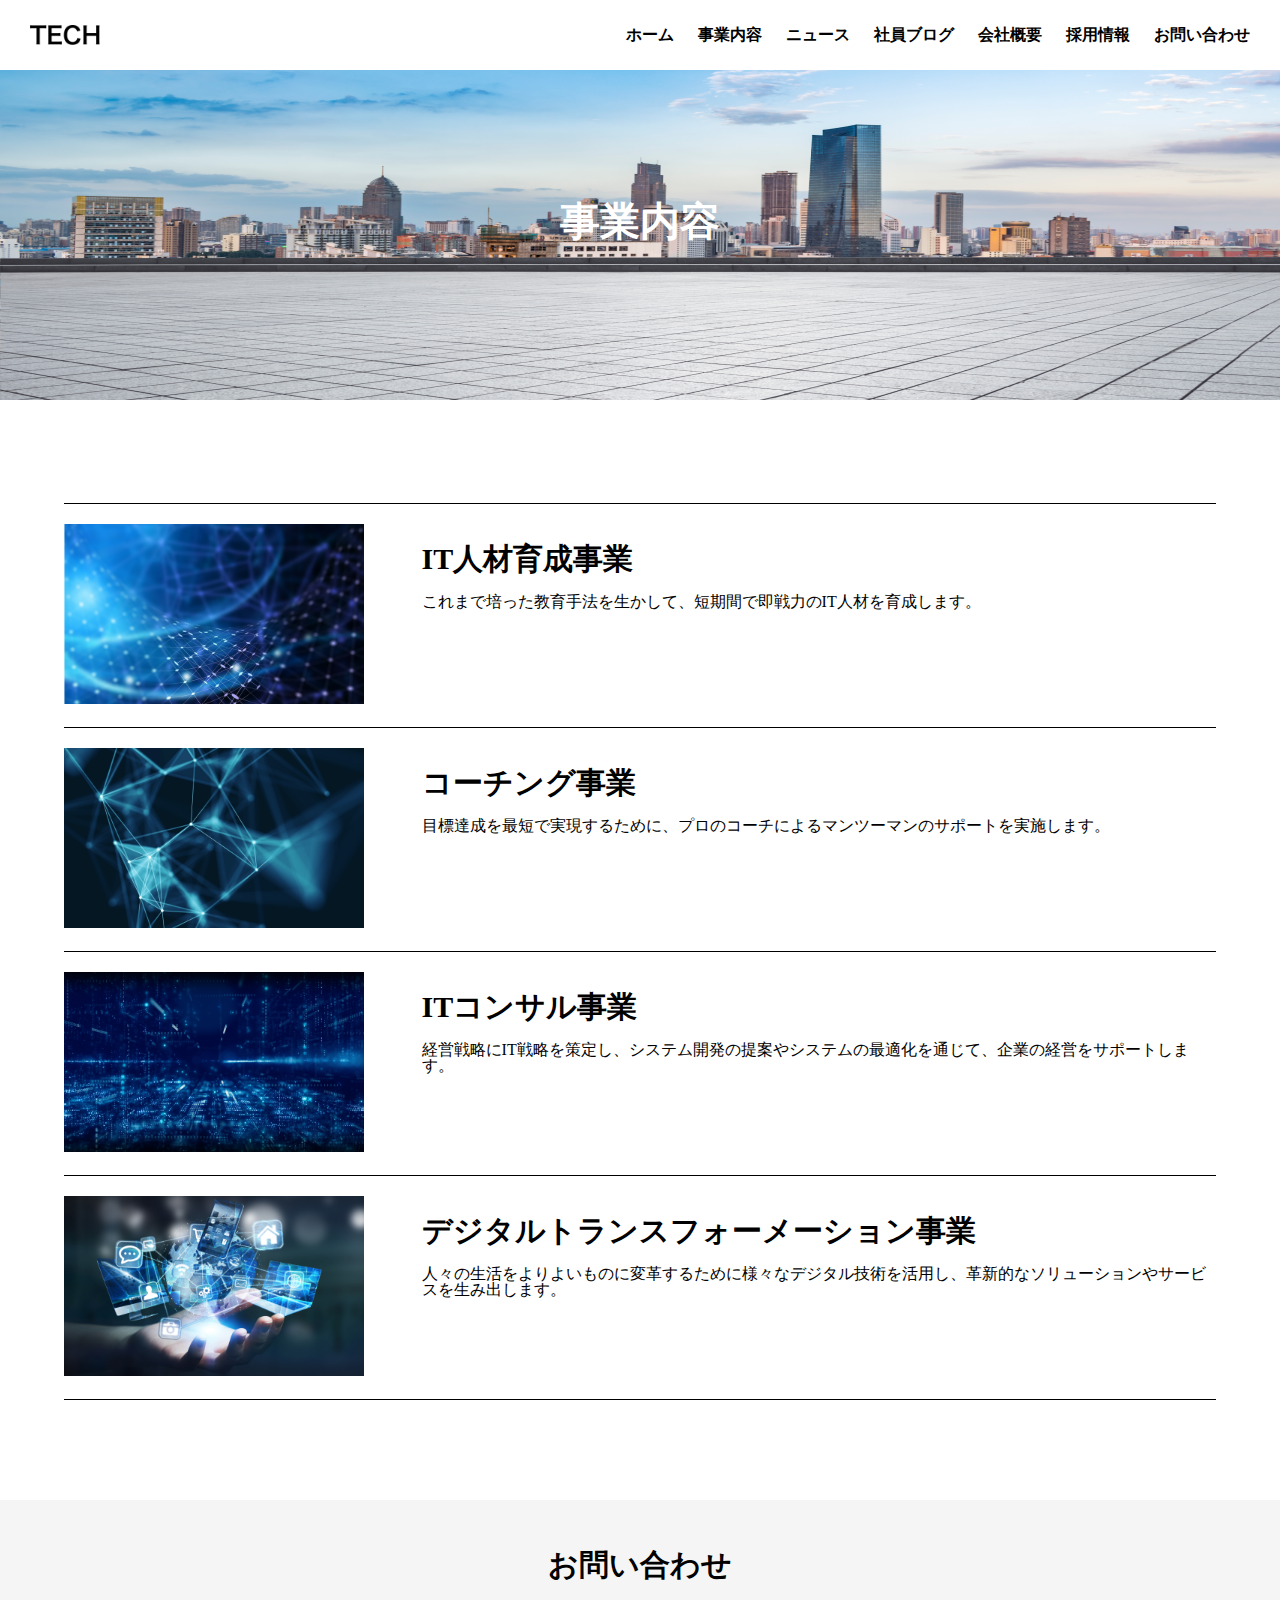
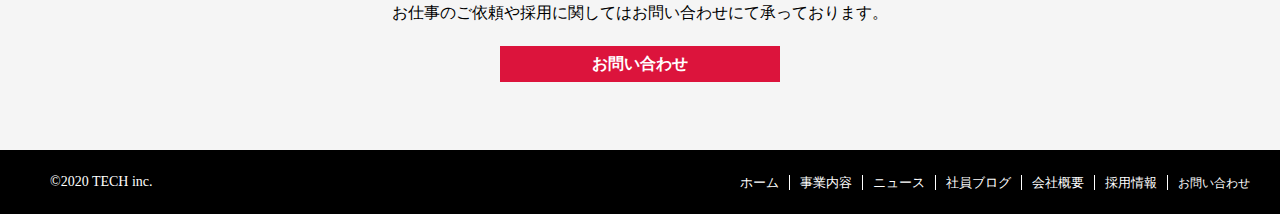
<file: service.html>
<!DOCTYPE html>
<html lang="ja">

<head>
  <meta charset="UTF-8">
  <meta http-equiv="X-UA-Compatible" content="IE=edge">
  <meta name="viewport" content="width=device-width, initial-scale=1.0">
  <link rel="stylesheet" href=".//css/service.css">
  <link rel="stylesheet" href=".//css/reset.css">
  <title>株式会社TECH</title>
</head>

<body>
  <header class="header">
    <img class="header-img" src="img/logo.png">
    <div class="o">
      <nav class="header-a">
        <ul class="header-b">
          <il><a class="header-c1" href="./index.htm">ホーム</a></il>
          <il><a class="header-c1" href="./service.html">事業内容</a></il>
          <il><a class="header-c1" href="./news.html">ニュース</a></il>
          <il><a class="header-c1" href="./blog.html">社員ブログ</a></il>
          <il><a class="header-c1" href="./company.htm">会社概要</a></il>
          <il><a class="header-c1" href="./recruit.html">採用情報</a></il>
          <il><a class="header-c1" href="./contact.html">お問い合わせ</a></il>
        </ul>
      </nav>
      <nav class="nav" id="nav">
        <ul class="header-li">
          <li><a class="header-p1" href="./index.htm">ホーム</a></li>
          <li><a class="header-p1" href="./service.html">事業内容</a></li>
          <li><a class="header-p1" href="./news.html">ニュース</a></li>
          <li><a class="header-p1" href="./blog.html">社員ブログ</a></li>
          <li><a class="header-p1" href="./company.htm">会社概要</a></li>
          <li><a class="header-p1" href="./recruit.html">採用情報</a></li>
          <li><a class="header-p1" href="./contact.html">お問い合わせ</a></li>
        </ul>
      </nav>
      <div class="menu" id="menu">
        <span class="menu__line--top"></span>
        <span class="menu__line--middle"></span>
        <span class="menu__line--bottom"></span>
      </div>
    </div>
  </header>
  <main>
    <div class="top1">
      <img class="top-img" src="img/mv.png">
      <h1 class="top1-h1">事業内容</h1>
    </div>
    <div class="e">
      <div class="mid">
        <div class="mid-">
          <a class="mid-img"><img src="./img/service1.png"></a>
          <div class="mid-in">
            <h2 class="mid-h2">IT人材育成事業</h2>
            <p class="mid-p">これまで培った教育手法を生かして、短期間で即戦力のIT人材を育成します。</p>
          </div>
        </div>
        <div class="mid-">
          <a class="mid-img"><img src="./img/service2.png"></a>
          <div class="mid-in">
            <h2 class="mid-h2">コーチング事業</h2>
            <p class="mid-p">目標達成を最短で実現するために、プロのコーチによるマンツーマンのサポートを実施します。</p>
          </div>
        </div>
        <div class="mid-">
          <a class="mid-img"><img src="./img/service3.png"></a>
          <div class="mid-in">
            <h2 class="mid-h2">ITコンサル事業</h2>
            <p class="mid-p">経営戦略にIT戦略を策定し、システム開発の提案やシステムの最適化を通じて、企業の経営をサポートします。</p>
          </div>
        </div>
        <div class="mid-1">
          <a class="mid-img"><img src="./img/service4.png"></a>
          <div class="mid-in">
            <h2 class="mid-h2">デジタルトランスフォーメーション事業</h2>
            <p class="mid-p">人々の生活をよりよいものに変革するために様々なデジタル技術を活用し、革新的なソリューションやサービスを生み出します。</p>
          </div>
        </div>
      </div>

      <div class="bottom">
        <h3 class="bottom-h3">お問い合わせ</h3>
        <p class="bottom-p">お仕事のご依頼や採用に関してはお問い合わせにて承っております。</p>
        <div class="bottom-ran"><a href="./contact.html">お問い合わせ</a></div>
      </div>
      <div class="bottom-header">
        <header class="bottom-header1">
          <p class="botttom-a">&COPY;2020 TECH inc.</p>
          <nav class="bottom-nav">
            <ul class="bottom-li">
              <li><a class="bottom-headera" href="./index.htm">ホーム</a></li>
              <li><a class="bottom-headera" href="./service.html">事業内容</a></li>
              <li><a class="bottom-headera" href="./news.html">ニュース</a></li>
              <li><a class="bottom-headera" href="./blog.html">社員ブログ</a></li>
              <li><a class="bottom-headera" href="./contact.html">会社概要</a></li>
              <li><a class="bottom-headera" href="./recruit.html">採用情報</a></li>
              <li><a class="bottom-headerb" href="./contact.html">お問い合わせ</a></li>
            </ul>
          </nav>
        </header>
      </div>
    </div>
  </main>



  <script src="js/main.js"></script>
</body>

</html>
</file>
<file: css/index.css>
.header {
  position: fixed;
  top: 0px;
  left: 0px;
  right: 0px;
  align-items: center;
  height: 70px;
  padding: 0 30px;
  z-index: 1;
  display: flex;
  justify-content: space-between;
  background-color: white;

}



@media  (max-width:768px){
  .header-p1{
  text-decoration: none;
  color: blue
}
.nav{
  position: absolute;
  top: 0%;
  height: 100vh;
  width: 100%;
  left: -100%;
  background: #eee;
  background-size: 100vh;
  transition: .7s;
  text-align: center;
}
.nav ul{
  padding-top: 80px;
}
.nav ul li{
  list-style-type: none;
  margin-top: 50px;
}
.menu {
  display: inline-block;
  width: 36px;
  height: 32px;
  cursor: pointer;
  position: relative;
  left: 20px;
}

.menu__line--top,
.menu__line--middle,
.menu__line--bottom {
  display: inline-block;
  width: 100%;
  height: 4px;
  background-color: #000;
  position: absolute;
  transition: 0.5s;
}
.menu__line--top {
  top: 0;
}
.menu__line--middle {
  top: 14px;
}
.menu__line--bottom {
  bottom: 0;
}
.menu.open span:nth-of-type(1) {
  top: 14px;
  transform: rotate(45deg);
}
.menu.open span:nth-of-type(2) {
  opacity: 0;
}
.menu.open span:nth-of-type(3) {
  top: 14px;
  transform: rotate(-45deg);
}
.in{
  transform: translateX(100%);
}
} 

@media(min-width:768px){
  .header-p1{
    display: none;
  }
}

@media(max-width:768px) {
  .header-c1{
    display: none;
  }
}

.header-img {
  width: 70px;
}
@media (min-width:768px) {
  
  .header-c1:hover{
    color: gray;
  }
  
  .header-c1 {
    font-weight: 900;
    text-decoration: none;
    color: #000;
    margin-left: 20px;
  }
  
  .header-li {

    display: flex;
    text-align: right;
    font-size: 17px;
    font-weight: 900;
  }
}




.top-img {
  width: 100vw;
  height: 700px;
  margin: 0px;
  padding-top: 60px;
}


.top1-h1 {
  position: absolute;
  top: 50%;
  text-align: center;
  font-size: 55px;
  width: 100vw;
  height: 100px;
  color: white;
}


.top1-p1 {
  position: absolute;
  top: 60%;
  text-align: center;
  width: 100vw;
  color: white;
  margin-top: 80px;
  font-weight: 700;
  font-size: 18px;
}

.top {
  /* position: relative; */
}

.top2 {
  position: absolute;
  top: 700px;
  background-color: black;
  width: 100vw;
  min-height: 300px;
  max-height: 1000px;
  color: white;

}

.top2-h2 {
  font-size: 30px;
  padding-top: 100px;
  padding-bottom: 40px;
  padding-left: 10%;
}

.top2-p1 {
  padding-left: 10%;
  padding-right: 60px;
  padding-bottom: 60px;
  line-height: 30px;
}

.top2-to-service {
  position: relative;
}



@media (max-width: 768px) {
  .service {
  position: absolute;
  top: 100%;
  color: #000;
  width: 100%;
}

.servce-e {
  /* max-width: 100%; */
  /* display: flex; */
  width: 100%;
  /* min-width: 50vw; */
  /* margin: 0 auto; */
}

.service-1 {
  /* width: 33%; */
  /* height: 200px; */

}

.service-h2-h2 {
  text-align: center;
  margin-top: 100px;
  font-size: 30px;
  padding-bottom: 40px;
  /* width: 120px; */
  /* text-align: center; */
}


.service-h4-{
  padding-top: 10px;
  width: 85vw;
  margin: 0 auto;
}

.service-p{
  margin: 0 auto;
  width: 85vw;
  padding-top: 10px;
  padding-bottom: 10px;
}

.serviceimg{
  text-align: center;
}

.serviceimg img{
  width: 85vw;
  /* max-width: 100%; */
  /* min-width: 100%; */
  /* max-width: 50%; */
  /* text-align: center; */
}


.service-bottom:hover{
  background-color: #ed647f;
}

.service-bottom {
  margin: 0 auto;
  width: 300px;
  text-align: center;
  background-color: crimson;
  padding-top: 15px;
  padding-bottom: 15px;
  font-weight: 600;
  margin-top: 40px;
}

.service-bottom a{
  text-decoration: none;
  color: #fff;
}

}





@media(min-width:768px){
  .service {
  position: absolute;
  top: 100%;
  /* text-align: center; */
  color: #000;
  /* max-width: 100vw; */
  /* text-align: center; */
  width: 100%;
}

.servce-e {
  /* max-width: 100%; */
  display: flex;
  width: 100%;
  /* min-width: 50vw; */
  flex-wrap:wrap;
  margin: 0 auto;
}

.service-1 {
  /* width: 33%; */
  /* height: 200px; */
  margin: 0 auto;

}

.service-h2-h2 {
  text-align: center;
  margin-top: 100px;
  font-size: 30px;
  padding-bottom: 40px;
  /* width: 120px; */
  /* text-align: center; */
}


.service-h4-{
  padding-top: 10px;

}

.service-p{
  /* margin: 0 auto; */
  width: 45vw;
  padding-top: 10px;
  padding-bottom: 10px;
}

.serviceimg img{
  width: 45vw;
}


.service-bottom:hover{
  background-color: #ed647f;
}

.service-bottom {
  margin: 0 auto;
  width: 300px;
  text-align: center;
  background-color: crimson;
  padding-top: 15px;
  padding-bottom: 15px;
  font-weight: 600;
  margin-top: 40px;
}

.service-bottom a{
  text-decoration: none;
  color: #fff;
}

}


.service-to-news {
  position: relative;
}

.news{
  margin-top: 60px;
  /* width: 100%; */
  background-color: black;
  /* margin-left: 20%; */
}
.news-h2{
  margin-top: 100px;
  margin-bottom: 30px;
  /* width: 110px; */
  font-size: 30px;
  color: white;
}

.news-r {
  display: flex;
  justify-content: space-between;
  /* margin-left: 20%; */
}
.news-ran{
  margin-top: 100px;
  margin-right: 10%;
  font-size: 15px;
  background-color: crimson;
  height: 15px;
  padding-top: 10px;
  padding-bottom: 10px;
  width: 180px;
  text-align: center;
  font-weight: 800;
}

.news-ran:hover{
  background-color: #ed647f;
}

.news-e{
  margin-left: 10%;
}

.news-mid{
  display: flex;
  flex-direction: column;
  padding-bottom: 50px;
}

.news-in {
  /* padding: 30px; */
  padding-left: 20px;
  padding-top: 20px;
  padding-bottom: 20px;
  margin-bottom: 30px;
  margin-right: 10%;
  /* font-weight: 900; */
  background-color: white;
  display: flex;
}

.news-in p {
  padding-left: 10px;
  font-weight: 900;
}

.news-ran a{
  text-decoration: none;
  color: #fff;
}

@media (min-width:768px) {
  .blog-h2-h2 {
  padding-top: 80px;
  width: auto;
  text-align: center;
  font-size: 30px;
}


.blog-mid {
  display: flex;
  justify-content: space-between;
  margin-top: 30px;
}


.blog-mid-{
  width: 25vw;
}
.blog-img img:hover{
  opacity: 0.6;
  filter:brightness(110%);
}

.blog-img img{
  width:25vw;
}

.blog-mid-1{
  width: 25vw;
  margin-left: 10%;
}


.blog-mid-3{
  width: 25vw;
  margin-right: 10%;
}

.blog-ran:hover{
  background-color: #ed647f;
}

.blog-ran {
  font-size: 15px;
  background-color: crimson;
  height: 15px;
  padding-top: 15px;
  padding-bottom: 15px;
  width: 300px;
  font-weight: 800;
  margin: 80px auto;
  text-align: center;
}

.blog-mid-3 h4{
  padding-top: 10px;
}

.blog-mid-3 h4:hover{
  color: #707070;
}


.blog-mid-1 h4{
  padding-top: 10px;
}
.blog-mid- h4{
  padding-top: 10px;
}
.blog-mid-1 h4:hover{
  color: #707070;
}
.blog-mid- h4:hover{
  color: #707070;
}

.blog-in1 {
  padding-top: 10px;
}

.blog-ran a{
  text-decoration: none;
  color: #fff;
}



}
@media (max-width:768px) {
  .blog-h2-h2 {
  padding-top: 80px;
  width: auto;
  text-align: center;
  font-size: 30px;
}


.blog-mid {
  /* display: flex; */
  /* justify-content: space-between; */
  margin-top: 30px;
}


.blog-mid-{
  width: 85vw;
  margin: 0 auto;
}
.blog-img img:hover{
  opacity: 0.6;
  filter:brightness(110%);
}

.blog-img img{
  padding-top: 5px;
  width:85vw;
}

.blog-mid-1{
  width: 85vw;
  margin: 0 auto;
  /* margin-left: 10%; */
}


.blog-mid-3{
  width: 85vw;
  margin: 0 auto;
  /* margin-right: 10%; */
}

.blog-ran:hover{
  background-color: #ed647f;
}

.blog-ran {
  font-size: 15px;
  background-color: crimson;
  height: 15px;
  padding-top: 15px;
  padding-bottom: 15px;
  width: 300px;
  font-weight: 800;
  margin: 80px auto;
  text-align: center;
}

.blog-mid-3 h4{
  padding-top: 10px;
}

.blog-mid-3 h4:hover{
  color: #707070;
}


.blog-mid-1 h4{
  padding-top: 10px;
}
.blog-mid- h4{
  padding-top: 10px;
}
.blog-mid-1 h4:hover{
  color: #707070;
}
.blog-mid- h4:hover{
  color: #707070;
}

.blog-in1 {
  padding-top: 10px;
}

.blog-ran a{
  text-decoration: none;
  color: #fff;
}
}


.mid{
  display: flex;
}

.mid a{
  text-decoration: none;
  color: #fff;
}
.a1:hover{
  background-color: #ed647f;
}
.a2:hover{
  background-color: #707070;
}

.a1{
  display: table;
  background-color: crimson;
  width: 50%;
  height: 250px;
}

.a2{
  display: table;
  background-color: black;
  width: 50%;
  height: 250px;
}

.midl {
  font-size: 25px;
  display: table-cell;
  vertical-align: middle;
  text-align: center;
} 

.midr{
  font-size: 25px;
  display: table-cell;
  vertical-align: middle;
  text-align: center;
}

.bottom{
  text-align: center;
  margin-top: 20px;
  background-color: whitesmoke;
  height: 250px;
}
.bottom-h3{
  padding-top: 50px;
  font-size: 30px;
  font-weight: 600;
  margin-top: 100px;
  margin-bottom: 25px;
}

.bottom-ran:hover{
  background-color: #ed647f;
}

.bottom-ran {
  width: 280px;
  margin: 0 auto;
  margin-top: 25px;
  padding-top: 10px;
  padding-bottom: 10px;
  background-color: crimson;
}

.bottom-ran a{
  text-decoration: none;
  color: white;
  font-weight: 900;

}

@media screen and (min-width: 400px) and (max-width: 500px){
  .bottom-header1{
  font-size: 15px;
  background-color: black;
  width: 100%;
}

.bottom-header p{
  text-align: center;
  color: #fff;
  font-size: 14px;
  padding-top: 20px;
}


.bottom-headera{
  text-align: center;
  text-decoration: none;
  color: #fff;
  font-size: 13px;
}
.bottom-headerb{
  text-decoration: none;
  color: #fff;
  font-size: 12px;
  text-align: center;
}



.bottom-headera:hover{
  color: gray;
}
.bottom-headerb:hover{
  color: gray;
}

.bottom-header li {
  text-align: center;
  padding-top: 10px;
  padding-bottom: 10px;
}

.bottom-nav{
  margin-top: 20px;
}

}

@media screen and (min-width:500px) and (max-width:768px){
  .bottom-header1{
  display: flex;
  justify-content: space-between;
  font-size: 15px;
  background-color: black;
  width: 100%;
}

.bottom-header p{
  margin: auto 10%;
  color: #fff;
  width: 150px;
  font-size: 14px;
}


.bottom-headera{
  /* margin-right: 100px; */
  text-decoration: none;
  color: #fff;
  font-size: 13px;
}
.bottom-headerb{
  text-decoration: none;
  color: #fff;
  font-size: 12px;
  text-align: center;
}



.bottom-headera:hover{
  color: gray;
}
.bottom-headerb:hover{
  color: gray;
}

.bottom-header li {
  text-align: center;
  padding: 10px;
  margin-right: 150px;
}

.bottom-nav{
  margin-top: 20px;
  margin-bottom: 20px;
}


}


@media  screen and (min-width: 768px) and (max-width: 1500px) {
  .bottom-header1{
  display: flex;
  justify-content: space-between;
  font-size: 15px;
  background-color: black;
  width: 100%;
}

.bottom-header p{
  padding-top: 25px;
  padding-bottom: 25px;
  color: #fff;
  width: 150px;
  padding-left: 50px;
  font-size: 14px;
}

.bottom-li{
  display: flex;
}

.bottom-headera{
  margin-right: 10px;
  text-decoration: none;
  color: #fff;
  font-size: 13px;
}
.bottom-headerb{
  margin-right: 30px;
  text-decoration: none;
  color: #fff;
  font-size: 12px;
}


.bottom-header li+ li{
  margin-top: 25px;
  /* padding-top: 25px; */
  padding-left: 10px;
  border-left: 1px solid white;
}

.bottom-headera:hover{
  color: gray;
}
.bottom-headerb:hover{
  color: gray;
}

.bottom-header li {
  margin-top: 25px;
}

}
</file>
<file: css/blog.css>
.header {
  position: fixed;
  top: 0px;
  left: 0px;
  right: 0px;
  align-items: center;
  height: 70px;
  padding: 0 30px;
  z-index: 1;
  display: flex;
  justify-content: space-between;
  background-color: white;
}

@media  (max-width:768px){
  .header-p1{
  text-decoration: none;
  color: blue
}
.nav{
  position: absolute;
  top: 0%;
  height: 100vh;
  width: 100%;
  left: -100%;
  background: #eee;
  background-size: 100vh;
  transition: .7s;
  text-align: center;
}
.nav ul{
  padding-top: 80px;
}
.nav ul li{
  list-style-type: none;
  margin-top: 50px;
}
.menu {
  display: inline-block;
  width: 36px;
  height: 32px;
  cursor: pointer;
  position: relative;
  left: 20px;
}

.menu__line--top,
.menu__line--middle,
.menu__line--bottom {
  display: inline-block;
  width: 100%;
  height: 4px;
  background-color: #000;
  position: absolute;
  transition: 0.5s;
}
.menu__line--top {
  top: 0;
}
.menu__line--middle {
  top: 14px;
}
.menu__line--bottom {
  bottom: 0;
}
.menu.open span:nth-of-type(1) {
  top: 14px;
  transform: rotate(45deg);
}
.menu.open span:nth-of-type(2) {
  opacity: 0;
}
.menu.open span:nth-of-type(3) {
  top: 14px;
  transform: rotate(-45deg);
}
.in{
  transform: translateX(100%);
}
} 

@media(min-width:768px){
  .header-p1{
    display: none;
  }
}

@media(max-width:768px) {
  .header-c1{
    display: none;
  }
}

.header-img {
  width: 70px;
}
@media (min-width:768px) {
  
  .header-c1:hover{
    color: gray;
  }
  
  .header-c1 {
    font-weight: 900;
    text-decoration: none;
    color: #000;
    margin-left: 20px;
  }
  
  .header-li {

    display: flex;
    text-align: right;
    font-size: 17px;
    font-weight: 900;
  }
}



.top-img {
  width: 100vw;
  height: 400px;
  margin: 0px;
  /* padding-bottom: 50px; */
}

.top1-h1 {
  position: absolute;
  top: 50%;
  text-align: center;
  font-size: 40px;
  width: 100vw;
  height: 100px;
  /* z-index: 1; */
  color: white;
}


.top1 {
  position: relative;
}

@media(max-width:768px){
  .mid{
  margin-top: 100px;
  width: 100vw;
}
.mid img:hover{
  opacity: 0.6;
  filter:brightness(110%);
}


.mid img{
  width: 80vw;
  margin-top: 20px;
}

.mid-1{
  margin-left: auto;
  margin-right: auto;
  width: 80vw;
}
.mid-4{
  margin-left: auto;
  margin-right: auto;
  width: 80vw;
}

.mid-3{
  margin-right: auto;
  margin-left: auto;
  width: 80vw;
}
.mid-6{
  margin-right: auto;
  margin-left: auto;
  width: 80vw;
}

.mid-{
  margin-left: auto;
  margin-right: auto;
  /* padding-right: 1%;
  padding-left: 1%; */
  /* margin: 0 auto; */
  width: 80vw;
}

.mid-p1{
  padding-top: 15px;
  padding-bottom: 15px;
  /* text-decoration: none; */
}
.mid a{
  text-decoration: none;
}
.mid-p2:hover{
  color: #707070;
}

.mid-p2{
  font-weight: 900;
  text-decoration: none;
  color: #000;
  
}

}
@media(min-width:768px){

.mid{
  margin-top: 100px;
  /* margin: 0 auto; */
  display: flex;
  width: 100vw;
  flex-wrap: wrap;
}
.mid img:hover{
  opacity: 0.6;
  filter:brightness(110%);
}

.mid img{
  width: 26vw;
}

.mid-1{
  margin-left: auto;
  width: 26vw;
}
.mid-4{
  margin-left: auto;
  width: 26vw;
}

.mid-3{
  margin-right: auto;
  width: 26vw;
}
.mid-6{
  margin-right: auto;
  width: 26vw;
}

.mid-{
  padding-right: 1%;
  padding-left: 1%;
  /* margin: 0 auto; */
  width: 26vw;
}

.mid-p1{
  padding-top: 10px;
  padding-bottom: 10px;
  /* text-decoration: none; */
}
.mid a{
  text-decoration: none;
}
.mid-p2:hover{
  color: #707070;
}

.mid-p2{
  font-weight: 900;
  padding-bottom: 10px;
  /* text-decoration: none; */
  color: #000;
}

}



.bottom {
  text-align: center;
  margin-top: 20px;
  background-color: whitesmoke;
  height: 250px;
}
.bottom-h3 {
  padding-top: 50px;
  font-size: 30px;
  font-weight: 600;
  margin-top: 100px;
  margin-bottom: 25px;
}

.bottom-ran {
  width: 280px;
  margin: 0 auto;
  margin-top: 25px;
  padding-top: 10px;
  padding-bottom: 10px;
  background-color: crimson;
}

.bottom-ran:hover{
  background-color: #ed647f;
}

.bottom-ran a {
  text-decoration: none;
  color: white;
  font-weight: 900;
}

@media screen and (min-width: 400px) and (max-width: 500px){
  .bottom-header1{
  font-size: 15px;
  background-color: black;
  width: 100%;
}

.bottom-header p{
  text-align: center;
  color: #fff;
  font-size: 14px;
  padding-top: 20px;
}


.bottom-headera{
  text-align: center;
  text-decoration: none;
  color: #fff;
  font-size: 13px;
}
.bottom-headerb{
  text-decoration: none;
  color: #fff;
  font-size: 12px;
  text-align: center;
}



.bottom-headera:hover{
  color: gray;
}
.bottom-headerb:hover{
  color: gray;
}

.bottom-header li {
  text-align: center;
  padding-top: 10px;
  padding-bottom: 10px;
}

.bottom-nav{
  margin-top: 20px;
}

}

@media screen and (min-width:500px) and (max-width:768px){
  .bottom-header1{
  display: flex;
  justify-content: space-between;
  font-size: 15px;
  background-color: black;
  width: 100%;
}

.bottom-header p{
  margin: auto 10%;
  color: #fff;
  width: 150px;
  font-size: 14px;
}


.bottom-headera{
  /* margin-right: 100px; */
  text-decoration: none;
  color: #fff;
  font-size: 13px;
}
.bottom-headerb{
  text-decoration: none;
  color: #fff;
  font-size: 12px;
  text-align: center;
}



.bottom-headera:hover{
  color: gray;
}
.bottom-headerb:hover{
  color: gray;
}

.bottom-header li {
  text-align: center;
  padding: 10px;
  margin-right: 150px;
}

.bottom-nav{
  margin-top: 20px;
  margin-bottom: 20px;
}


}


@media  screen and (min-width: 768px) and (max-width: 1500px) {
  .bottom-header1{
  display: flex;
  justify-content: space-between;
  font-size: 15px;
  background-color: black;
  width: 100%;
}

.bottom-header p{
  padding-top: 25px;
  padding-bottom: 25px;
  color: #fff;
  width: 150px;
  padding-left: 50px;
  font-size: 14px;
}

.bottom-li{
  display: flex;
}

.bottom-headera{
  margin-right: 10px;
  text-decoration: none;
  color: #fff;
  font-size: 13px;
}
.bottom-headerb{
  margin-right: 30px;
  text-decoration: none;
  color: #fff;
  font-size: 12px;
}


.bottom-header li+ li{
  margin-top: 25px;
  /* padding-top: 25px; */
  padding-left: 10px;
  border-left: 1px solid white;
}

.bottom-headera:hover{
  color: gray;
}
.bottom-headerb:hover{
  color: gray;
}

.bottom-header li {
  margin-top: 25px;
}

}
</file>
<file: css/company.css>
.header {
  position: fixed;
  top: 0px;
  left: 0px;
  right: 0px;
  align-items: center;
  height: 70px;
  padding: 0 30px;
  z-index: 1;
  display: flex;
  justify-content: space-between;
  background-color: white;
}

@media  (max-width:768px){
  .header-p1{
  text-decoration: none;
  color: blue
}
.nav{
  position: absolute;
  top: 0%;
  height: 100vh;
  width: 100%;
  left: -100%;
  background: #eee;
  background-size: 100vh;
  transition: .7s;
  text-align: center;
}
.nav ul{
  padding-top: 80px;
}
.nav ul li{
  list-style-type: none;
  margin-top: 50px;
}
.menu {
  display: inline-block;
  width: 36px;
  height: 32px;
  cursor: pointer;
  position: relative;
  left: 20px;
}

.menu__line--top,
.menu__line--middle,
.menu__line--bottom {
  display: inline-block;
  width: 100%;
  height: 4px;
  background-color: #000;
  position: absolute;
  transition: 0.5s;
}
.menu__line--top {
  top: 0;
}
.menu__line--middle {
  top: 14px;
}
.menu__line--bottom {
  bottom: 0;
}
.menu.open span:nth-of-type(1) {
  top: 14px;
  transform: rotate(45deg);
}
.menu.open span:nth-of-type(2) {
  opacity: 0;
}
.menu.open span:nth-of-type(3) {
  top: 14px;
  transform: rotate(-45deg);
}
.in{
  transform: translateX(100%);
}
} 

@media(min-width:768px){
  .header-p1{
    display: none;
  }
}

@media(max-width:768px) {
  .header-c1{
    display: none;
  }
}

.header-img {
  width: 70px;
}
@media (min-width:768px) {
  
  .header-c1:hover{
    color: gray;
  }
  
  .header-c1 {
    font-weight: 900;
    text-decoration: none;
    color: #000;
    margin-left: 20px;
  }
  
  .header-li {

    display: flex;
    text-align: right;
    font-size: 17px;
    font-weight: 900;
  }
}



.top-img {
  width: 100vw;
  height: 400px;
  margin: 0px;
  /* padding-bottom: 50px; */
}

.top1-h1 {
  position: absolute;
  top: 50%;
  text-align: center;
  font-size: 40px;
  width: 100vw;
  height: 100px;
  /* z-index: 1; */
  color: white;
}


.top1 {
  position: relative;
}

@media(max-width:768px){
  .mid{
  padding-top: 100px;
  border-bottom: 1px solid black;
  width: 90%;
  margin: 0 auto;
  /* text-align: center; */
}


.mid th{
  width: 200px;
  /* padding-right: 10vw; */
}

.mid td{
  padding-left: 2vw;
}

.mid-{
  border-top: 1px solid #000;
  padding-top: 25px;
  padding-bottom: 25px;
}
}

@media(min-width:768px){
  .mid{
  padding-top: 100px;
  border-bottom: 1px solid black;
  width: 70%;
  margin: 0 auto;
  /* text-align: center; */
}


.mid th{
  width: 300px;
  /* padding-left: 10vw; */
}

.mid td{
  padding-left: 5vw;
}

.mid-{
  border-top: 1px solid #000;
  padding-top: 25px;
  padding-bottom: 25px;
}
}


.bottom {
  text-align: center;
  margin-top: 20px;
  background-color: whitesmoke;
  height: 250px;
}
.bottom-h3 {
  padding-top: 50px;
  font-size: 30px;
  font-weight: 600;
  margin-top: 100px;
  margin-bottom: 25px;
}

.bottom-ran {
  width: 280px;
  margin: 0 auto;
  margin-top: 25px;
  padding-top: 10px;
  padding-bottom: 10px;
  background-color: crimson;
}

.bottom-ran:hover{
  background-color: #ed647f;
}

.bottom-ran a {
  text-decoration: none;
  color: white;
  font-weight: 900;
}

@media screen and (min-width: 400px) and (max-width: 500px){
  .bottom-header1{
  font-size: 15px;
  background-color: black;
  width: 100%;
}

.bottom-header p{
  text-align: center;
  color: #fff;
  font-size: 14px;
  padding-top: 20px;
}


.bottom-headera{
  text-align: center;
  text-decoration: none;
  color: #fff;
  font-size: 13px;
}
.bottom-headerb{
  text-decoration: none;
  color: #fff;
  font-size: 12px;
  text-align: center;
}



.bottom-headera:hover{
  color: gray;
}
.bottom-headerb:hover{
  color: gray;
}

.bottom-header li {
  text-align: center;
  padding-top: 10px;
  padding-bottom: 10px;
}

.bottom-nav{
  margin-top: 20px;
}

}

@media screen and (min-width:500px) and (max-width:768px){
  .bottom-header1{
  display: flex;
  justify-content: space-between;
  font-size: 15px;
  background-color: black;
  width: 100%;
}

.bottom-header p{
  margin: auto 10%;
  color: #fff;
  width: 150px;
  font-size: 14px;
}


.bottom-headera{
  /* margin-right: 100px; */
  text-decoration: none;
  color: #fff;
  font-size: 13px;
}
.bottom-headerb{
  text-decoration: none;
  color: #fff;
  font-size: 12px;
  text-align: center;
}



.bottom-headera:hover{
  color: gray;
}
.bottom-headerb:hover{
  color: gray;
}

.bottom-header li {
  text-align: center;
  padding: 10px;
  margin-right: 150px;
}

.bottom-nav{
  margin-top: 20px;
  margin-bottom: 20px;
}


}


@media  screen and (min-width: 768px) and (max-width: 1500px) {
  .bottom-header1{
  display: flex;
  justify-content: space-between;
  font-size: 15px;
  background-color: black;
  width: 100%;
}

.bottom-header p{
  padding-top: 25px;
  padding-bottom: 25px;
  color: #fff;
  width: 150px;
  padding-left: 50px;
  font-size: 14px;
}

.bottom-li{
  display: flex;
}

.bottom-headera{
  margin-right: 10px;
  text-decoration: none;
  color: #fff;
  font-size: 13px;
}
.bottom-headerb{
  margin-right: 30px;
  text-decoration: none;
  color: #fff;
  font-size: 12px;
}


.bottom-header li+ li{
  margin-top: 25px;
  /* padding-top: 25px; */
  padding-left: 10px;
  border-left: 1px solid white;
}

.bottom-headera:hover{
  color: gray;
}
.bottom-headerb:hover{
  color: gray;
}

.bottom-header li {
  margin-top: 25px;
}

}
</file>
<file: css/contact.css>
.header {
  position: fixed;
  top: 0px;
  left: 0px;
  right: 0px;
  align-items: center;
  height: 70px;
  padding: 0 30px;
  z-index: 1;
  display: flex;
  justify-content: space-between;
  background-color: white;
}

@media  (max-width:768px){
  .header-p1{
  text-decoration: none;
  color: blue
}
.nav{
  position: absolute;
  top: 0%;
  height: 100vh;
  width: 100%;
  left: -100%;
  background: #eee;
  background-size: 100vh;
  transition: .7s;
  text-align: center;
}
.nav ul{
  padding-top: 80px;
}
.nav ul li{
  list-style-type: none;
  margin-top: 50px;
}
.menu {
  display: inline-block;
  width: 36px;
  height: 32px;
  cursor: pointer;
  position: relative;
  left: 20px;
}

.menu__line--top,
.menu__line--middle,
.menu__line--bottom {
  display: inline-block;
  width: 100%;
  height: 4px;
  background-color: #000;
  position: absolute;
  transition: 0.5s;
}
.menu__line--top {
  top: 0;
}
.menu__line--middle {
  top: 14px;
}
.menu__line--bottom {
  bottom: 0;
}
.menu.open span:nth-of-type(1) {
  top: 14px;
  transform: rotate(45deg);
}
.menu.open span:nth-of-type(2) {
  opacity: 0;
}
.menu.open span:nth-of-type(3) {
  top: 14px;
  transform: rotate(-45deg);
}
.in{
  transform: translateX(100%);
}
} 

@media(min-width:768px){
  .header-p1{
    display: none;
  }
}

@media(max-width:768px) {
  .header-c1{
    display: none;
  }
}

.header-img {
  width: 70px;
}
@media (min-width:768px) {
  
  .header-c1:hover{
    color: gray;
  }
  
  .header-c1 {
    font-weight: 900;
    text-decoration: none;
    color: #000;
    margin-left: 20px;
  }
  
  .header-li {

    display: flex;
    text-align: right;
    font-size: 17px;
    font-weight: 900;
  }
}


.top1 {
  position: relative;
}

.top-img {
  width: 100vw;
  height: 400px;
  margin: 0px;
  /* padding-bottom: 50px; */
}

.top1-h1 {
  position: absolute;
  top: 50%;
  text-align: center;
  font-size: 30px;
  width: 100vw;
  height: 100px;
  /* z-index: 1; */
  color: white;
}

@media(max-width:768px){
  .mid- input{
  border: 1px solid silver;
  width: 100%;
  padding-top: 5px;
  padding-bottom: 5px;
}

.mid- h4{
  padding-bottom: 5px;
}

.mid-{
  padding-top: 30px;
}

.mid span{
  color: red;
  padding-left: 5px;
}

.mid- {
  margin:  0 auto;
  display: flex;
  flex-direction: column;
  width: 90vw;
}

.mid-5{
  padding-top: 30px;
  padding-bottom: 80px;
  text-align: center;
}

.mid-submit{
  padding: 8px;
  font-weight: 900;
  background: black;
  color: #fff;
  width: 300px;
}
textarea {
  border: 1px solid silver;
  resize: none;
  width:90vw;
  height:200px;
}
}

@media(min-width:768px){
  .mid- input{
  border: 1px solid silver;
  width: 75vw;
  padding-top: 5px;
  padding-bottom: 5px;
}

.mid- h4{
  padding-bottom: 5px;
}

.mid-{
  padding-top: 30px;
}

.mid span{
  color: red;
  padding-left: 5px;
}

.mid- {
  margin:  0 auto;
  display: flex;
  flex-direction: column;
  width: 75vw;
}

.mid-5{
  padding-top: 30px;
  padding-bottom: 80px;
  text-align: center;
}

.mid-submit{
  padding: 8px;
  font-weight: 900;
  background: black;
  color: #fff;
  width: 300px;
}
textarea {
  border: 1px solid silver;
  resize: none;
  width:75vw;
  height:200px;
}
}

.bottom {
  text-align: center;
  margin-top: 20px;
  background-color: whitesmoke;
  height: 250px;
}
.bottom-h3 {
  padding-top: 50px;
  font-size: 30px;
  font-weight: 600;
  /* margin-top: 100px; */
  margin-bottom: 25px;
}

.bottom-ran:hover{
  background-color: #ed647f;
}

.bottom-ran {
  width: 280px;
  margin: 0 auto;
  margin-top: 25px;
  padding-top: 10px;
  padding-bottom: 10px;
  background-color: crimson;
}

.bottom-ran a {
  text-decoration: none;
  color: white;
  font-weight: 900;
}

@media screen and (min-width: 400px) and (max-width: 500px){
  .bottom-header1{
  font-size: 15px;
  background-color: black;
  width: 100%;
}

.bottom-header p{
  text-align: center;
  color: #fff;
  font-size: 14px;
  padding-top: 20px;
}


.bottom-headera{
  text-align: center;
  text-decoration: none;
  color: #fff;
  font-size: 13px;
}
.bottom-headerb{
  text-decoration: none;
  color: #fff;
  font-size: 12px;
  text-align: center;
}



.bottom-headera:hover{
  color: gray;
}
.bottom-headerb:hover{
  color: gray;
}

.bottom-header li {
  text-align: center;
  padding-top: 10px;
  padding-bottom: 10px;
}

.bottom-nav{
  margin-top: 20px;
}

}

@media screen and (min-width:500px) and (max-width:768px){
  .bottom-header1{
  display: flex;
  justify-content: space-between;
  font-size: 15px;
  background-color: black;
  width: 100%;
}

.bottom-header p{
  margin: auto 10%;
  color: #fff;
  width: 150px;
  font-size: 14px;
}


.bottom-headera{
  /* margin-right: 100px; */
  text-decoration: none;
  color: #fff;
  font-size: 13px;
}
.bottom-headerb{
  text-decoration: none;
  color: #fff;
  font-size: 12px;
  text-align: center;
}



.bottom-headera:hover{
  color: gray;
}
.bottom-headerb:hover{
  color: gray;
}

.bottom-header li {
  text-align: center;
  padding: 10px;
  margin-right: 150px;
}

.bottom-nav{
  margin-top: 20px;
  margin-bottom: 20px;
}


}


@media  screen and (min-width: 768px) and (max-width: 1500px) {
  .bottom-header1{
  display: flex;
  justify-content: space-between;
  font-size: 15px;
  background-color: black;
  width: 100%;
}

.bottom-header p{
  padding-top: 25px;
  padding-bottom: 25px;
  color: #fff;
  width: 150px;
  padding-left: 50px;
  font-size: 14px;
}

.bottom-li{
  display: flex;
}

.bottom-headera{
  margin-right: 10px;
  text-decoration: none;
  color: #fff;
  font-size: 13px;
}
.bottom-headerb{
  margin-right: 30px;
  text-decoration: none;
  color: #fff;
  font-size: 12px;
}


.bottom-header li+ li{
  margin-top: 25px;
  /* padding-top: 25px; */
  padding-left: 10px;
  border-left: 1px solid white;
}

.bottom-headera:hover{
  color: gray;
}
.bottom-headerb:hover{
  color: gray;
}

.bottom-header li {
  margin-top: 25px;
}

}
</file>
<file: css/news.css>
.header {
  position: fixed;
  top: 0px;
  left: 0px;
  right: 0px;
  align-items: center;
  height: 70px;
  padding: 0 30px;
  z-index: 1;
  display: flex;
  justify-content: space-between;
  background-color: white;
}

@media  (max-width:768px){
  .header-p1{
  text-decoration: none;
  color: blue
}
.nav{
  position: absolute;
  top: 0%;
  height: 100vh;
  width: 100%;
  left: -100%;
  background: #eee;
  background-size: 100vh;
  transition: .7s;
  text-align: center;
}
.nav ul{
  padding-top: 80px;
}
.nav ul li{
  list-style-type: none;
  margin-top: 50px;
}
.menu {
  display: inline-block;
  width: 36px;
  height: 32px;
  cursor: pointer;
  position: relative;
  left: 20px;
}

.menu__line--top,
.menu__line--middle,
.menu__line--bottom {
  display: inline-block;
  width: 100%;
  height: 4px;
  background-color: #000;
  position: absolute;
  transition: 0.5s;
}
.menu__line--top {
  top: 0;
}
.menu__line--middle {
  top: 14px;
}
.menu__line--bottom {
  bottom: 0;
}
.menu.open span:nth-of-type(1) {
  top: 14px;
  transform: rotate(45deg);
}
.menu.open span:nth-of-type(2) {
  opacity: 0;
}
.menu.open span:nth-of-type(3) {
  top: 14px;
  transform: rotate(-45deg);
}
.in{
  transform: translateX(100%);
}
} 

@media(min-width:768px){
  .header-p1{
    display: none;
  }
}

@media(max-width:768px) {
  .header-c1{
    display: none;
  }
}

.header-img {
  width: 70px;
}
@media (min-width:768px) {
  
  .header-c1:hover{
    color: gray;
  }
  
  .header-c1 {
    font-weight: 900;
    text-decoration: none;
    color: #000;
    margin-left: 20px;
  }
  
  .header-li {

    display: flex;
    text-align: right;
    font-size: 17px;
    font-weight: 900;
  }
}



.top-img {
  /* position: absolute;
  top: -300px; */
  width: 100vw;
  height: 400px;
  margin: 0px;
  /* padding-bottom: 50px; */
}

.top1-h1 {
  position: absolute;
  top: 50%;
  text-align: center;
  font-size: 40px;
  width: 100vw;
  height: 100px;
  /* z-index: 1; */
  color: white;
}

@media(max-width:768px){
  .mid a{
  color: #000;
  text-decoration: none;
}

.mid a:hover{
  color: #707070;
}

.mid{
  /* border: 1px solid black; */
  width: 90%;
  margin: 0 auto;
  margin-top: 80px;
}


.mid-p2{
  padding-left: 10px;
  font-weight: 700;
}

.mid-{
  border: 1px solid black;
  display: flex;
  margin-top: 10px;
  padding-top: 15px;
  padding-bottom: 15px;
  padding-left: 20px;
}

}

@media(min-width:768px){
  .mid a{
  color: #000;
  text-decoration: none;
}

.mid a:hover{
  color: #707070;
}

.mid{
  /* border: 1px solid black; */
  width: 70%;
  margin: 0 auto;
  margin-top: 80px;
}

.mid-p1{
  /* font-weight: 500; */
}

.mid-p2{
  padding-left: 10px;
  font-weight: 700;
}

.mid-{
  border: 1px solid black;
  display: flex;
  margin-top: 10px;
  padding-top: 25px;
  padding-bottom: 25px;
  padding-left: 20px;
}

}




.top1 {
  position: relative;
}

.bottom {
  text-align: center;
  margin-top: 20px;
  background-color: whitesmoke;
  height: 250px;
}
.bottom-h3 {
  padding-top: 50px;
  font-size: 30px;
  font-weight: 600;
  margin-top: 100px;
  margin-bottom: 25px;
}

.bottom-ran {
  width: 280px;
  margin: 0 auto;
  margin-top: 25px;
  padding-top: 10px;
  padding-bottom: 10px;
  background-color: crimson;
}

.bottom-ran:hover{
  background-color: #ed647f;
}

.bottom-ran a {
  text-decoration: none;
  color: white;
  font-weight: 900;
}


@media screen and (min-width: 400px) and (max-width: 500px){
  .bottom-header1{
  font-size: 15px;
  background-color: black;
  width: 100%;
}

.bottom-header p{
  text-align: center;
  color: #fff;
  font-size: 14px;
  padding-top: 20px;
}


.bottom-headera{
  text-align: center;
  text-decoration: none;
  color: #fff;
  font-size: 13px;
}
.bottom-headerb{
  text-decoration: none;
  color: #fff;
  font-size: 12px;
  text-align: center;
}



.bottom-headera:hover{
  color: gray;
}
.bottom-headerb:hover{
  color: gray;
}

.bottom-header li {
  text-align: center;
  padding-top: 10px;
  padding-bottom: 10px;
}

.bottom-nav{
  margin-top: 20px;
}

}

@media screen and (min-width:500px) and (max-width:768px){
  .bottom-header1{
  display: flex;
  justify-content: space-between;
  font-size: 15px;
  background-color: black;
  width: 100%;
}

.bottom-header p{
  margin: auto 10%;
  color: #fff;
  width: 150px;
  font-size: 14px;
}


.bottom-headera{
  /* margin-right: 100px; */
  text-decoration: none;
  color: #fff;
  font-size: 13px;
}
.bottom-headerb{
  text-decoration: none;
  color: #fff;
  font-size: 12px;
  text-align: center;
}



.bottom-headera:hover{
  color: gray;
}
.bottom-headerb:hover{
  color: gray;
}

.bottom-header li {
  text-align: center;
  padding: 10px;
  margin-right: 150px;
}

.bottom-nav{
  margin-top: 20px;
  margin-bottom: 20px;
}


}


@media  screen and (min-width: 768px) and (max-width: 1500px) {
  .bottom-header1{
  display: flex;
  justify-content: space-between;
  font-size: 15px;
  background-color: black;
  width: 100%;
}

.bottom-header p{
  padding-top: 25px;
  padding-bottom: 25px;
  color: #fff;
  width: 150px;
  padding-left: 50px;
  font-size: 14px;
}

.bottom-li{
  display: flex;
}

.bottom-headera{
  margin-right: 10px;
  text-decoration: none;
  color: #fff;
  font-size: 13px;
}
.bottom-headerb{
  margin-right: 30px;
  text-decoration: none;
  color: #fff;
  font-size: 12px;
}


.bottom-header li+ li{
  margin-top: 25px;
  /* padding-top: 25px; */
  padding-left: 10px;
  border-left: 1px solid white;
}

.bottom-headera:hover{
  color: gray;
}
.bottom-headerb:hover{
  color: gray;
}

.bottom-header li {
  margin-top: 25px;
}

}
</file>
<file: css/recruit.css>
.header {
  position: fixed;
  top: 0px;
  left: 0px;
  right: 0px;
  align-items: center;
  height: 70px;
  padding: 0 30px;
  z-index: 1;
  display: flex;
  justify-content: space-between;
  background-color: white;
}

@media  (max-width:768px){
  .header-p1{
  text-decoration: none;
  color: blue
}
.nav{
  position: absolute;
  top: 0%;
  height: 100vh;
  width: 100%;
  left: -100%;
  background: #eee;
  background-size: 100vh;
  transition: .7s;
  text-align: center;
}
.nav ul{
  padding-top: 80px;
}
.nav ul li{
  list-style-type: none;
  margin-top: 50px;
}
.menu {
  display: inline-block;
  width: 36px;
  height: 32px;
  cursor: pointer;
  position: relative;
  left: 20px;
}

.menu__line--top,
.menu__line--middle,
.menu__line--bottom {
  display: inline-block;
  width: 100%;
  height: 4px;
  background-color: #000;
  position: absolute;
  transition: 0.5s;
}
.menu__line--top {
  top: 0;
}
.menu__line--middle {
  top: 14px;
}
.menu__line--bottom {
  bottom: 0;
}
.menu.open span:nth-of-type(1) {
  top: 14px;
  transform: rotate(45deg);
}
.menu.open span:nth-of-type(2) {
  opacity: 0;
}
.menu.open span:nth-of-type(3) {
  top: 14px;
  transform: rotate(-45deg);
}
.in{
  transform: translateX(100%);
}
} 

@media(min-width:768px){
  .header-p1{
    display: none;
  }
}

@media(max-width:768px) {
  .header-c1{
    display: none;
  }
}

.header-img {
  width: 70px;
}
@media (min-width:768px) {
  
  .header-c1:hover{
    color: gray;
  }
  
  .header-c1 {
    font-weight: 900;
    text-decoration: none;
    color: #000;
    margin-left: 20px;
  }
  
  .header-li {

    display: flex;
    text-align: right;
    font-size: 17px;
    font-weight: 900;
  }
}



.top1 {
  position: relative;
}

.top-img {
  width: 100vw;
  height: 400px;
  margin: 0px;
  /* padding-bottom: 50px; */
}

.top1-h1 {
  position: absolute;
  top: 50%;
  text-align: center;
  font-size: 30px;
  width: 100vw;
  height: 100px;
  /* z-index: 1; */
  color: white;
}

@media(max-width:768px){
  .mid{
  padding-top: 100px;
  width: 90vw;
  margin: 0 auto;
}

.mid-p-1{
  padding-top: 25px;
  padding-bottom: 25px;
}
.mid-p-2{
  padding-top: 25px;
  padding-bottom: 25px;
}

.mid-h4-1{
  padding-bottom: 5px;
  border-bottom: 1px solid #000;
  font-size: 25px;
}

.mid-h4-2{
  padding-top: 100px;
  padding-bottom: 5px;
  border-bottom: 1px solid #000;
  font-size: 25px;
}



.mid table {
  border: 1px solid #000;
  width: 100%;
}

.mid table th{
  padding-top: 15px;
  padding-bottom: 15px;
}

.mid table td{
  padding-left: 10px;
}

.mid table th{
  background: whitesmoke;
}

.mid table th, table td {
  border: 1px solid #000;
}
}

@media(min-width:768px){

  .mid{
  padding: 100px;
}

.mid-p-1{
  padding-top: 25px;
  padding-bottom: 25px;
}
.mid-p-2{
  padding-top: 25px;
  padding-bottom: 25px;
}

.mid-h4-1{
  padding-bottom: 5px;
  border-bottom: 1px solid #000;
  font-size: 25px;
}

.mid-h4-2{
  padding-top: 100px;
  padding-bottom: 5px;
  border-bottom: 1px solid #000;
  font-size: 25px;
}



.mid table {
  border: 1px solid #000;
  width: 100%;
}

.mid table th{
  padding-top: 15px;
  padding-bottom: 15px;
}

.mid table td{
  padding-left: 10px;
}

.mid table th{
  background: whitesmoke;
}

.mid table th, table td {
  border: 1px solid #000;
}}




.bottom {
  text-align: center;
  margin-top: 20px;
  background-color: whitesmoke;
  height: 250px;
}
.bottom-h3 {
  padding-top: 50px;
  font-size: 30px;
  font-weight: 600;
  /* margin-top: 100px; */
  margin-bottom: 25px;
}

.bottom-ran:hover{
  background-color: #ed647f;
}

.bottom-ran {
  width: 280px;
  margin: 0 auto;
  margin-top: 25px;
  padding-top: 10px;
  padding-bottom: 10px;
  background-color: crimson;
}

.bottom-ran a {
  text-decoration: none;
  color: white;
  font-weight: 900;
}

@media screen and (min-width: 400px) and (max-width: 500px){
  .bottom-header1{
  font-size: 15px;
  background-color: black;
  width: 100%;
}

.bottom-header p{
  text-align: center;
  color: #fff;
  font-size: 14px;
  padding-top: 20px;
}


.bottom-headera{
  text-align: center;
  text-decoration: none;
  color: #fff;
  font-size: 13px;
}
.bottom-headerb{
  text-decoration: none;
  color: #fff;
  font-size: 12px;
  text-align: center;
}



.bottom-headera:hover{
  color: gray;
}
.bottom-headerb:hover{
  color: gray;
}

.bottom-header li {
  text-align: center;
  padding-top: 10px;
  padding-bottom: 10px;
}

.bottom-nav{
  margin-top: 20px;
}

}

@media screen and (min-width:500px) and (max-width:768px){
  .bottom-header1{
  display: flex;
  justify-content: space-between;
  font-size: 15px;
  background-color: black;
  width: 100%;
}

.bottom-header p{
  margin: auto 10%;
  color: #fff;
  width: 150px;
  font-size: 14px;
}


.bottom-headera{
  /* margin-right: 100px; */
  text-decoration: none;
  color: #fff;
  font-size: 13px;
}
.bottom-headerb{
  text-decoration: none;
  color: #fff;
  font-size: 12px;
  text-align: center;
}



.bottom-headera:hover{
  color: gray;
}
.bottom-headerb:hover{
  color: gray;
}

.bottom-header li {
  text-align: center;
  padding: 10px;
  margin-right: 150px;
}

.bottom-nav{
  margin-top: 20px;
  margin-bottom: 20px;
}


}


@media  screen and (min-width: 768px) and (max-width: 1500px) {
  .bottom-header1{
  display: flex;
  justify-content: space-between;
  font-size: 15px;
  background-color: black;
  width: 100%;
}

.bottom-header p{
  padding-top: 25px;
  padding-bottom: 25px;
  color: #fff;
  width: 150px;
  padding-left: 50px;
  font-size: 14px;
}

.bottom-li{
  display: flex;
}

.bottom-headera{
  margin-right: 10px;
  text-decoration: none;
  color: #fff;
  font-size: 13px;
}
.bottom-headerb{
  margin-right: 30px;
  text-decoration: none;
  color: #fff;
  font-size: 12px;
}


.bottom-header li+ li{
  margin-top: 25px;
  /* padding-top: 25px; */
  padding-left: 10px;
  border-left: 1px solid white;
}

.bottom-headera:hover{
  color: gray;
}
.bottom-headerb:hover{
  color: gray;
}

.bottom-header li {
  margin-top: 25px;
}

}
</file>
<file: css/service.css>
.header {
  position: fixed;
  top: 0px;
  left: 0px;
  right: 0px;
  align-items: center;
  height: 70px;
  padding: 0 30px;
  z-index: 1;
  display: flex;
  justify-content: space-between;
  background-color: white;
}

@media  (max-width:768px){
  .header-p1{
  text-decoration: none;
  color: blue
}
.nav{
  position: absolute;
  top: 0%;
  height: 100vh;
  width: 100%;
  left: -100%;
  background: #eee;
  background-size: 100vh;
  transition: .7s;
  text-align: center;
}
.nav ul{
  padding-top: 80px;
}
.nav ul li{
  list-style-type: none;
  margin-top: 50px;
}
.menu {
  display: inline-block;
  width: 36px;
  height: 32px;
  cursor: pointer;
  position: relative;
  left: 20px;
}

.menu__line--top,
.menu__line--middle,
.menu__line--bottom {
  display: inline-block;
  width: 100%;
  height: 4px;
  background-color: #000;
  position: absolute;
  transition: 0.5s;
}
.menu__line--top {
  top: 0;
}
.menu__line--middle {
  top: 14px;
}
.menu__line--bottom {
  bottom: 0;
}
.menu.open span:nth-of-type(1) {
  top: 14px;
  transform: rotate(45deg);
}
.menu.open span:nth-of-type(2) {
  opacity: 0;
}
.menu.open span:nth-of-type(3) {
  top: 14px;
  transform: rotate(-45deg);
}
.in{
  transform: translateX(100%);
}
} 

@media(min-width:768px){
  .header-p1{
    display: none;
  }
}

@media(max-width:768px) {
  .header-c1{
    display: none;
  }
}

.header-img {
  width: 70px;
}
@media (min-width:768px) {
  
  .header-c1:hover{
    color: gray;
  }
  
  .header-c1 {
    font-weight: 900;
    text-decoration: none;
    color: #000;
    margin-left: 20px;
  }
  
  .header-li {

    display: flex;
    text-align: right;
    font-size: 17px;
    font-weight: 900;
  }
}



.top-img {
  width: 100vw;
  height: 400px;
  margin: 0px;
  /* padding-bottom: 50px; */
}

.top1-h1 {
  position: absolute;
  top: 50%;
  text-align: center;
  font-size: 40px;
  width: 100vw;
  height: 100px;
  /* z-index: 1; */
  color: white;
}

@media (max-width:768px) {
  .mid-p {
  padding-top: 20px;
}

.mid-h2{
  padding-top: 20px;
  font-size: 30px;
}

.mid {
  width: 100%;
  /* background-color: blue; */
  padding-top: 100px;
}
.mid- {
  padding-top: 20px;
  padding-bottom: 20px;
  border-top: 1px solid black;
  width: 80%;
  margin-left: 10%;
}
.mid-1 {
  padding-top: 20px;
  padding-bottom: 20px;
  /* display: flex; */
  border-top: 1px solid #000;
  border-bottom: 1px solid black;
  width: 80%;
  margin-left: 10%;
}



.mid a {
  width: 100%;
  /* margin-left: 40px; */
  /* margin: 0 auto; */
  /* border-top: 1px; */
}
.mid img {
  width: 100%;
}
}

@media (min-width:768px) {
  .mid-p {
  padding-top: 20px;
}

.mid-h2{
  padding-top: 20px;
  font-size: 30px;
}

.mid {
  width: 100%;
  /* background-color: blue; */
  padding-top: 100px;
  /* border-top: 1px solid black; */
}
.mid- {
  display: flex;
  /* justify-content: space-between; */
  padding-top: 20px;
  padding-bottom: 20px;
  border-top: 1px solid black;
  width: 90%;
  margin-left: 5%;
}
.mid-1 {
  padding-top: 20px;
  padding-bottom: 20px;
  display: flex;
  border-top: 1px solid #000;
  border-bottom: 1px solid black;
  width: 90%;
  margin-left: 5%;
}

.mid-in {
  /* display: flex; */
  margin-left: 5%;
}

.mid a {
  width: 300px;
  /* margin-left: 40px; */
  /* margin: 0 auto; */
  /* border-top: 1px; */
}

.mid img {
  width: 300px;
}
}


.top1 {
  position: relative;
}

.bottom {
  text-align: center;
  margin-top: 20px;
  background-color: whitesmoke;
  height: 250px;
}
.bottom-h3 {
  padding-top: 50px;
  font-size: 30px;
  font-weight: 600;
  margin-top: 100px;
  margin-bottom: 25px;
}

.bottom-ran:hover{
  background-color: #ed647f;
}

.bottom-ran {
  width: 280px;
  margin: 0 auto;
  margin-top: 25px;
  padding-top: 10px;
  padding-bottom: 10px;
  background-color: crimson;
}

.bottom-ran a {
  text-decoration: none;
  color: white;
  font-weight: 900;
}

@media screen and (min-width: 400px) and (max-width: 500px){
  .bottom-header1{
  font-size: 15px;
  background-color: black;
  width: 100%;
}

.bottom-header p{
  text-align: center;
  color: #fff;
  font-size: 14px;
  padding-top: 20px;
}


.bottom-headera{
  text-align: center;
  text-decoration: none;
  color: #fff;
  font-size: 13px;
}
.bottom-headerb{
  text-decoration: none;
  color: #fff;
  font-size: 12px;
  text-align: center;
}



.bottom-headera:hover{
  color: gray;
}
.bottom-headerb:hover{
  color: gray;
}

.bottom-header li {
  text-align: center;
  padding-top: 10px;
  padding-bottom: 10px;
}

.bottom-nav{
  margin-top: 20px;
}

}

@media screen and (min-width:500px) and (max-width:768px){
  .bottom-header1{
  display: flex;
  justify-content: space-between;
  font-size: 15px;
  background-color: black;
  width: 100%;
}

.bottom-header p{
  margin: auto 10%;
  color: #fff;
  width: 150px;
  font-size: 14px;
}


.bottom-headera{
  /* margin-right: 100px; */
  text-decoration: none;
  color: #fff;
  font-size: 13px;
}
.bottom-headerb{
  text-decoration: none;
  color: #fff;
  font-size: 12px;
  text-align: center;
}



.bottom-headera:hover{
  color: gray;
}
.bottom-headerb:hover{
  color: gray;
}

.bottom-header li {
  text-align: center;
  padding: 10px;
  margin-right: 150px;
}

.bottom-nav{
  margin-top: 20px;
  margin-bottom: 20px;
}


}


@media  screen and (min-width: 768px) and (max-width: 1500px) {
  .bottom-header1{
  display: flex;
  justify-content: space-between;
  font-size: 15px;
  background-color: black;
  width: 100%;
}

.bottom-header p{
  padding-top: 25px;
  padding-bottom: 25px;
  color: #fff;
  width: 150px;
  padding-left: 50px;
  font-size: 14px;
}

.bottom-li{
  display: flex;
}

.bottom-headera{
  margin-right: 10px;
  text-decoration: none;
  color: #fff;
  font-size: 13px;
}
.bottom-headerb{
  margin-right: 30px;
  text-decoration: none;
  color: #fff;
  font-size: 12px;
}


.bottom-header li+ li{
  margin-top: 25px;
  /* padding-top: 25px; */
  padding-left: 10px;
  border-left: 1px solid white;
}

.bottom-headera:hover{
  color: gray;
}
.bottom-headerb:hover{
  color: gray;
}

.bottom-header li {
  margin-top: 25px;
}

}
</file>
